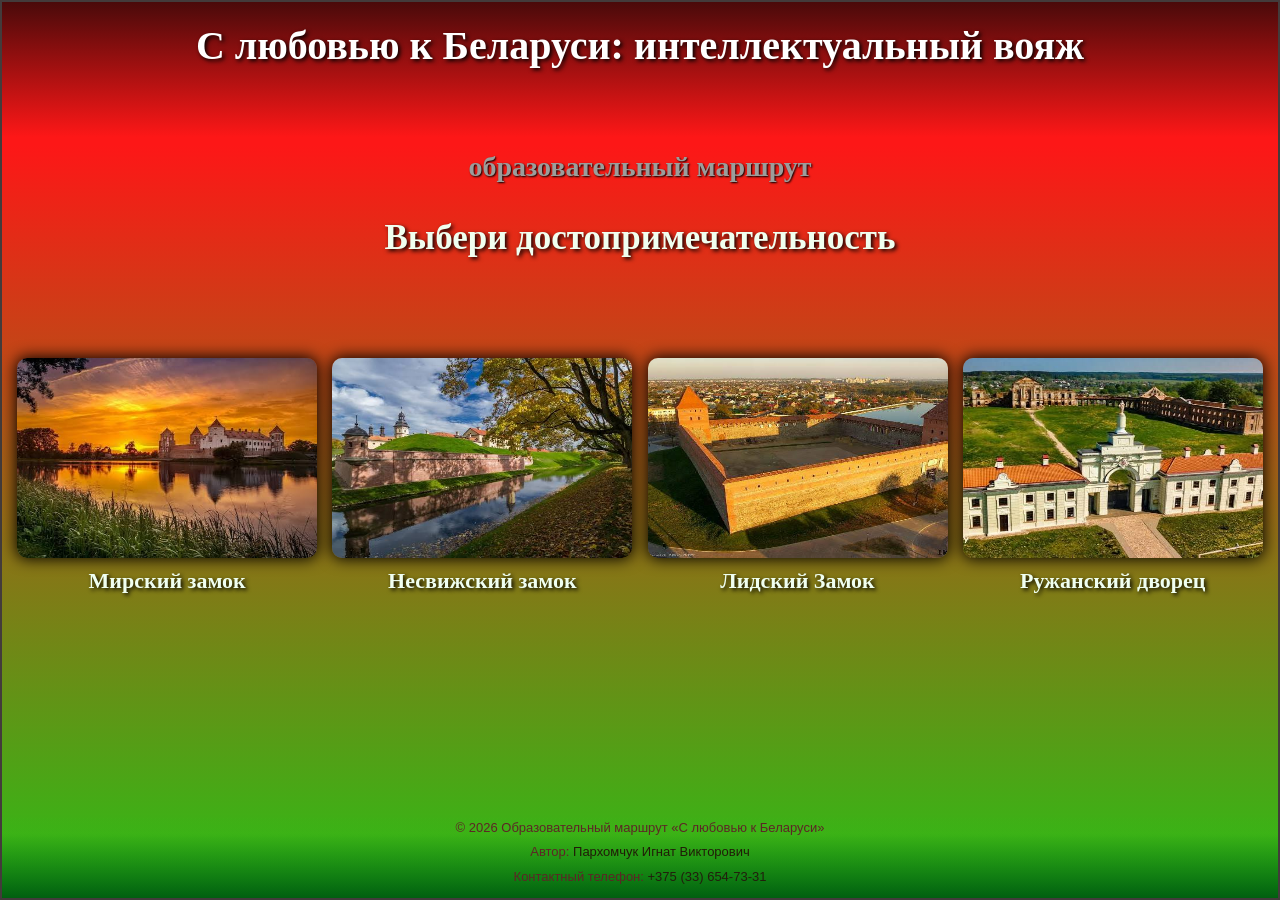
<file: index.html>
<!DOCTYPE html>
<html lang="ru">

<head>
    <meta charset="UTF-8">
    <meta name="viewport" content="width=device-width, initial-scale=1.0">
    <title>Образовательный маршрут «С любовью к Беларуси: интеллектуальный вояж»</title>
    <link rel="stylesheet" href="./css/style.css">
</head>

<body class="index">

    <div class="wrap-index">
        <h1>С любовью к Беларуси: интеллектуальный вояж</h1>
        <h2 class="podzagolovok">образовательный маршрут</h2>
        <h2 class="otstup">Выбери достопримечательность</h2>





        <div class="imges">

            <div class="standart_block">
                <div class="card">
                    <a href="./mir.html">
                        <img src="./img/mir1.jpg" alt="мирский замок" class="pict-index">
                    </a>
                </div>
                <h3 class="h3-index">Мирский замок</h3>

            </div>


            <div class="standart_block">
                <div class="card"><a href="./nesvig.html">
                        <img src="./img/nesv1.jpg" alt="несвижский замок" class="pict-index"></a></div>

                <h3 class="h3-index">Несвижский замок</h3>

            </div>




            <div class="standart_block">
                <div class="card"><a href="./lida.html">
                        <img src="./img/lida1.jpg" alt="лидский замок" class="pict-index"></a></div>
                <h3 class="h3-index">Лидский Замок</h3>

            </div>

            <div class="standart_block">
                <div class="card"><a href="./ruga.html">
                        <img src="./img/rujan1.jpg" alt="ружанский замок" class="pict-index"></a></div>
                <h3 class="h3-index">Ружанский дворец</h3>

            </div>





        </div>
        <footer class="footer">
            <div class="footer-content">
                <p>© 2026 Образовательный маршрут «С любовью к Беларуси»</p>
                <p>Автор: <span class="author-name">Пархомчук Игнат Викторович</span></p>
                <p>Контактный телефон: <a href="tel:+375336547331">+375 (33) 654-73-31</a></p>
            </div>
        </footer>

    </div>


</body>

</html>
</file>
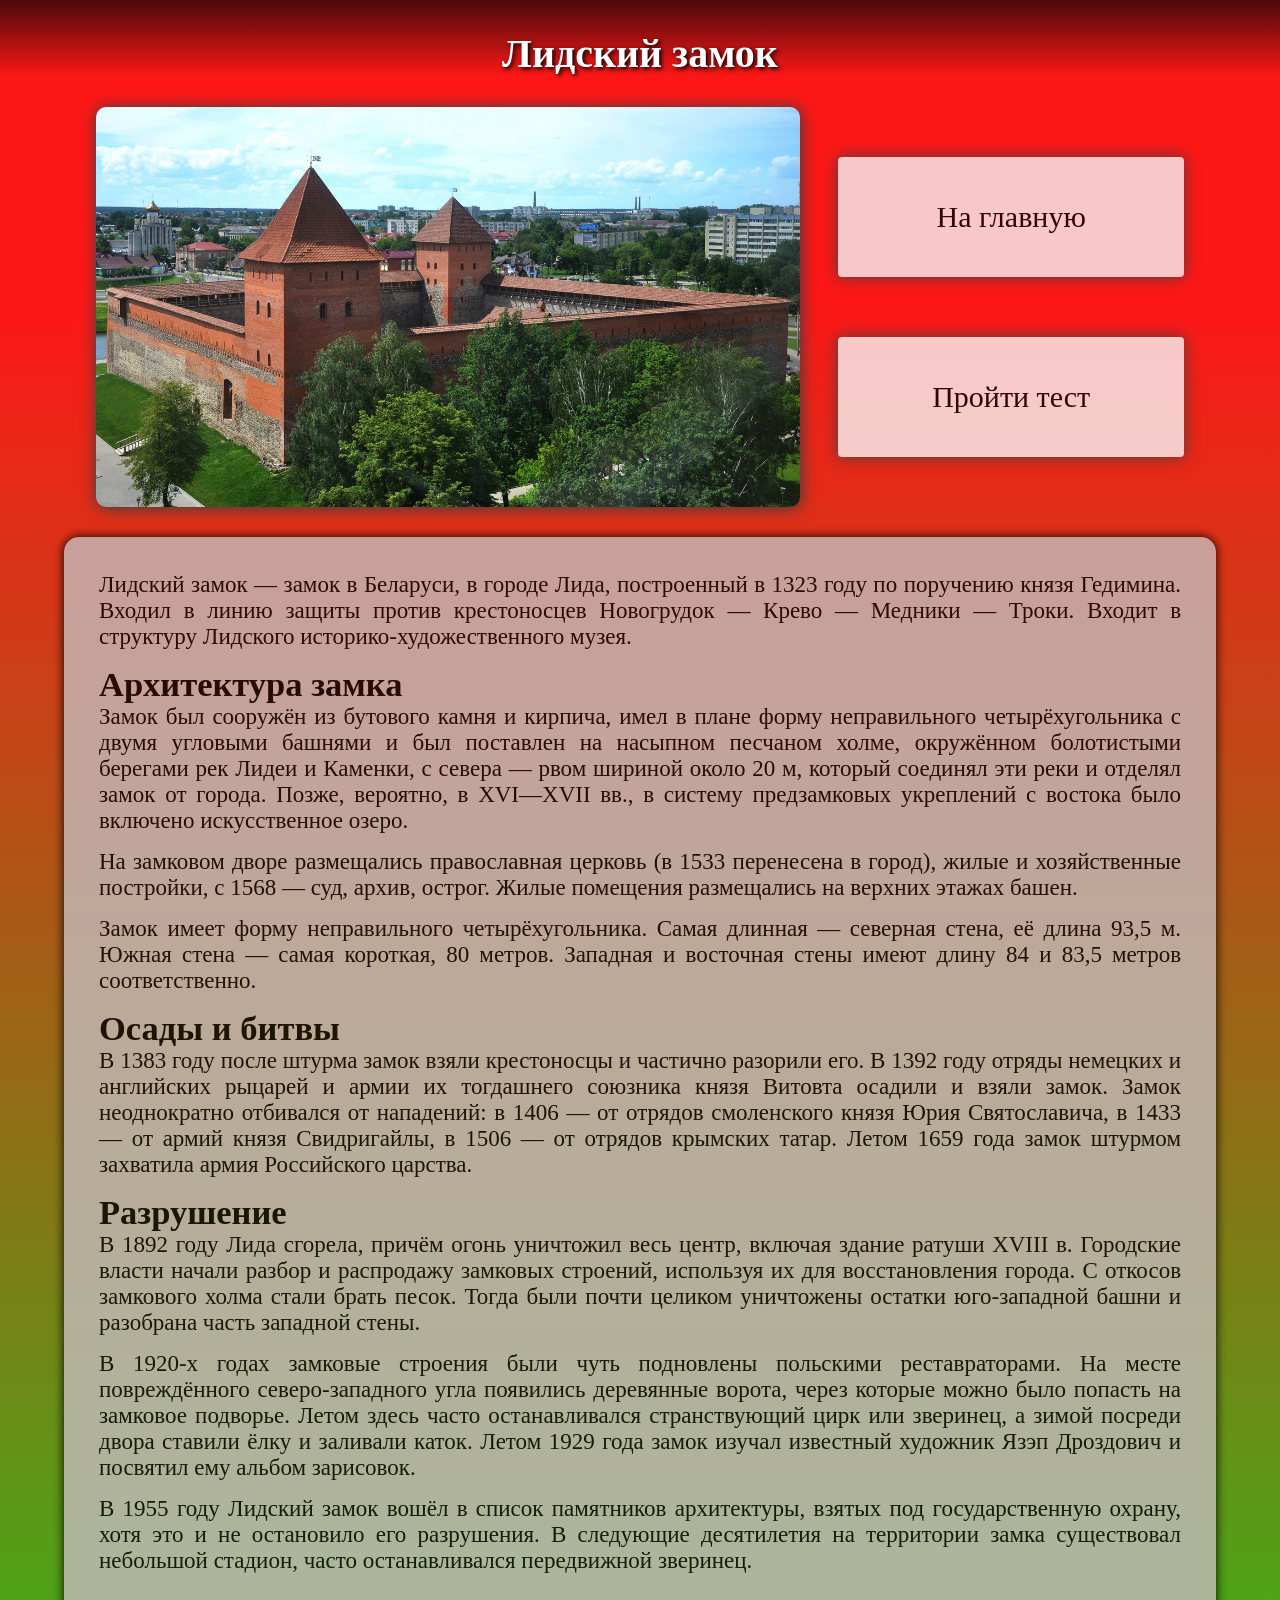
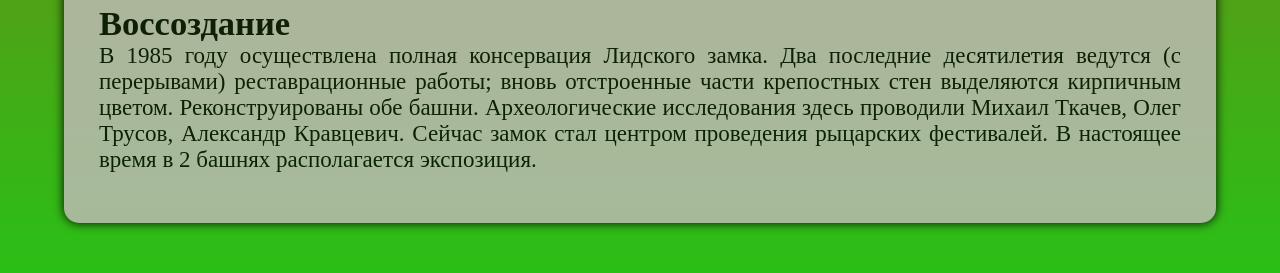
<file: lida.html>
<!DOCTYPE html>
<html lang="en">

<head>
    <meta charset="UTF-8">
    <meta name="viewport" content="width=device-width, initial-scale=1.0">
    <title>Лидский замок</title>
    <link rel="stylesheet" href="./css/style.css">
    <link rel="stylesheet" href="./css/animate.css">
</head>

<body>
    <div class="wrap_mir">
        <h1 class="wow animate__fadeInDown" data-wow-delay=0.05s>Лидский замок</h1>
        <div class="block-top">

            <div><img src="./img/lida 23.jpg" alt="" class="mir2  wow animate__fadeInLeft" data-wow-delay=0.5s></div>

            <div class="interactive ">
                <div class="knopki vosvrat wow animate__fadeInRight" data-wow-delay=0.7s><a href="./index.html"
                        class="a-interactiv">На главную</a></div>
                <div class="knopki test wow animate__fadeInRight" data-wow-delay=0.9s><a href="./lida_test.html"
                        class="a-interactiv ">Пройти тест</a></div>
            </div>

        </div>

        <div class="mirinfo">
            <p>Лидский замок — замок в Беларуси, в городе Лида, построенный в 1323 году по поручению князя Гедимина.
                Входил в линию защиты против крестоносцев Новогрудок — Крево — Медники — Троки. Входит в структуру
                Лидского историко-художественного музея.
            </p>
            <h2> Архитектура замка</h2>
            <p>


                Замок был сооружён из бутового камня и кирпича, имел в плане форму неправильного четырёхугольника с
                двумя угловыми башнями и был поставлен на насыпном песчаном холме, окружённом болотистыми берегами рек
                Лидеи и Каменки, с севера — рвом шириной около 20 м, который соединял эти реки и отделял замок от
                города. Позже, вероятно, в XVI—XVII вв., в систему предзамковых укреплений с востока было включено
                искусственное озеро.</p>

            <p>На замковом дворе размещались православная церковь (в 1533 перенесена в город), жилые и хозяйственные
                постройки, с 1568 — суд, архив, острог. Жилые помещения размещались на верхних этажах башен.</p>

            <p>
                Замок имеет форму неправильного четырёхугольника. Самая длинная — северная стена, её длина 93,5 м. Южная
                стена — самая короткая, 80 метров. Западная и восточная стены имеют длину 84 и 83,5 метров
                соответственно.</p>
            <h2>Осады и битвы</h2>
            <p>
                В 1383 году после штурма замок взяли крестоносцы и частично разорили его. В 1392 году отряды немецких и
                английских рыцарей и армии их тогдашнего союзника князя Витовта осадили и взяли замок. Замок
                неоднократно отбивался от нападений: в 1406 — от отрядов смоленского князя Юрия Святославича, в 1433 —
                от армий князя Свидригайлы, в 1506 — от отрядов крымских татар. Летом 1659 года замок штурмом захватила
                армия Российского царства.</p>
            <h2>Разрушение</h2>
            <p>


                В 1892 году Лида сгорела, причём огонь уничтожил весь центр, включая здание ратуши XVIII в. Городские
                власти начали разбор и распродажу замковых строений, используя их для восстановления города. С откосов
                замкового холма стали брать песок. Тогда были почти целиком уничтожены остатки юго-западной башни и
                разобрана часть западной стены.</p>

            <p>В 1920-х годах замковые строения были чуть подновлены польскими реставраторами. На месте повреждённого
                северо-западного угла появились деревянные ворота, через которые можно было попасть на замковое
                подворье. Летом здесь часто останавливался странствующий цирк или зверинец, а зимой посреди двора
                ставили ёлку и заливали каток. Летом 1929 года замок изучал известный художник Язэп Дроздович и посвятил
                ему альбом зарисовок.</p>

            <p> В 1955 году Лидский замок вошёл в список памятников архитектуры, взятых под государственную охрану, хотя
                это и не остановило его разрушения. В следующие десятилетия на территории замка существовал небольшой
                стадион, часто останавливался передвижной зверинец.</p>
            </p>
            <h2>Воссоздание</h2>
            <p>
                В 1985 году осуществлена полная консервация Лидского замка. Два последние десятилетия ведутся (с
                перерывами) реставрационные работы; вновь отстроенные части крепостных стен выделяются кирпичным цветом.
                Реконструированы обе башни. Археологические исследования здесь проводили Михаил Ткачев, Олег Трусов,
                Александр Кравцевич. Сейчас замок стал центром проведения рыцарских фестивалей. В настоящее время в 2
                башнях располагается экспозиция.</p>
        </div>

    </div>

    <script src="js/wow.min.js"></script>
    <!-- <script src="js/main.js"></script> -->

    <script>
        var wow = new WOW({
            boxClass: 'wow',
            animateClass: 'animate__animated',  // 👈 вместо 'animated'
            offset: 0,
            mobile: true,
            live: true
        });
        wow.init();
    </script>
</body>

</html>
</file>
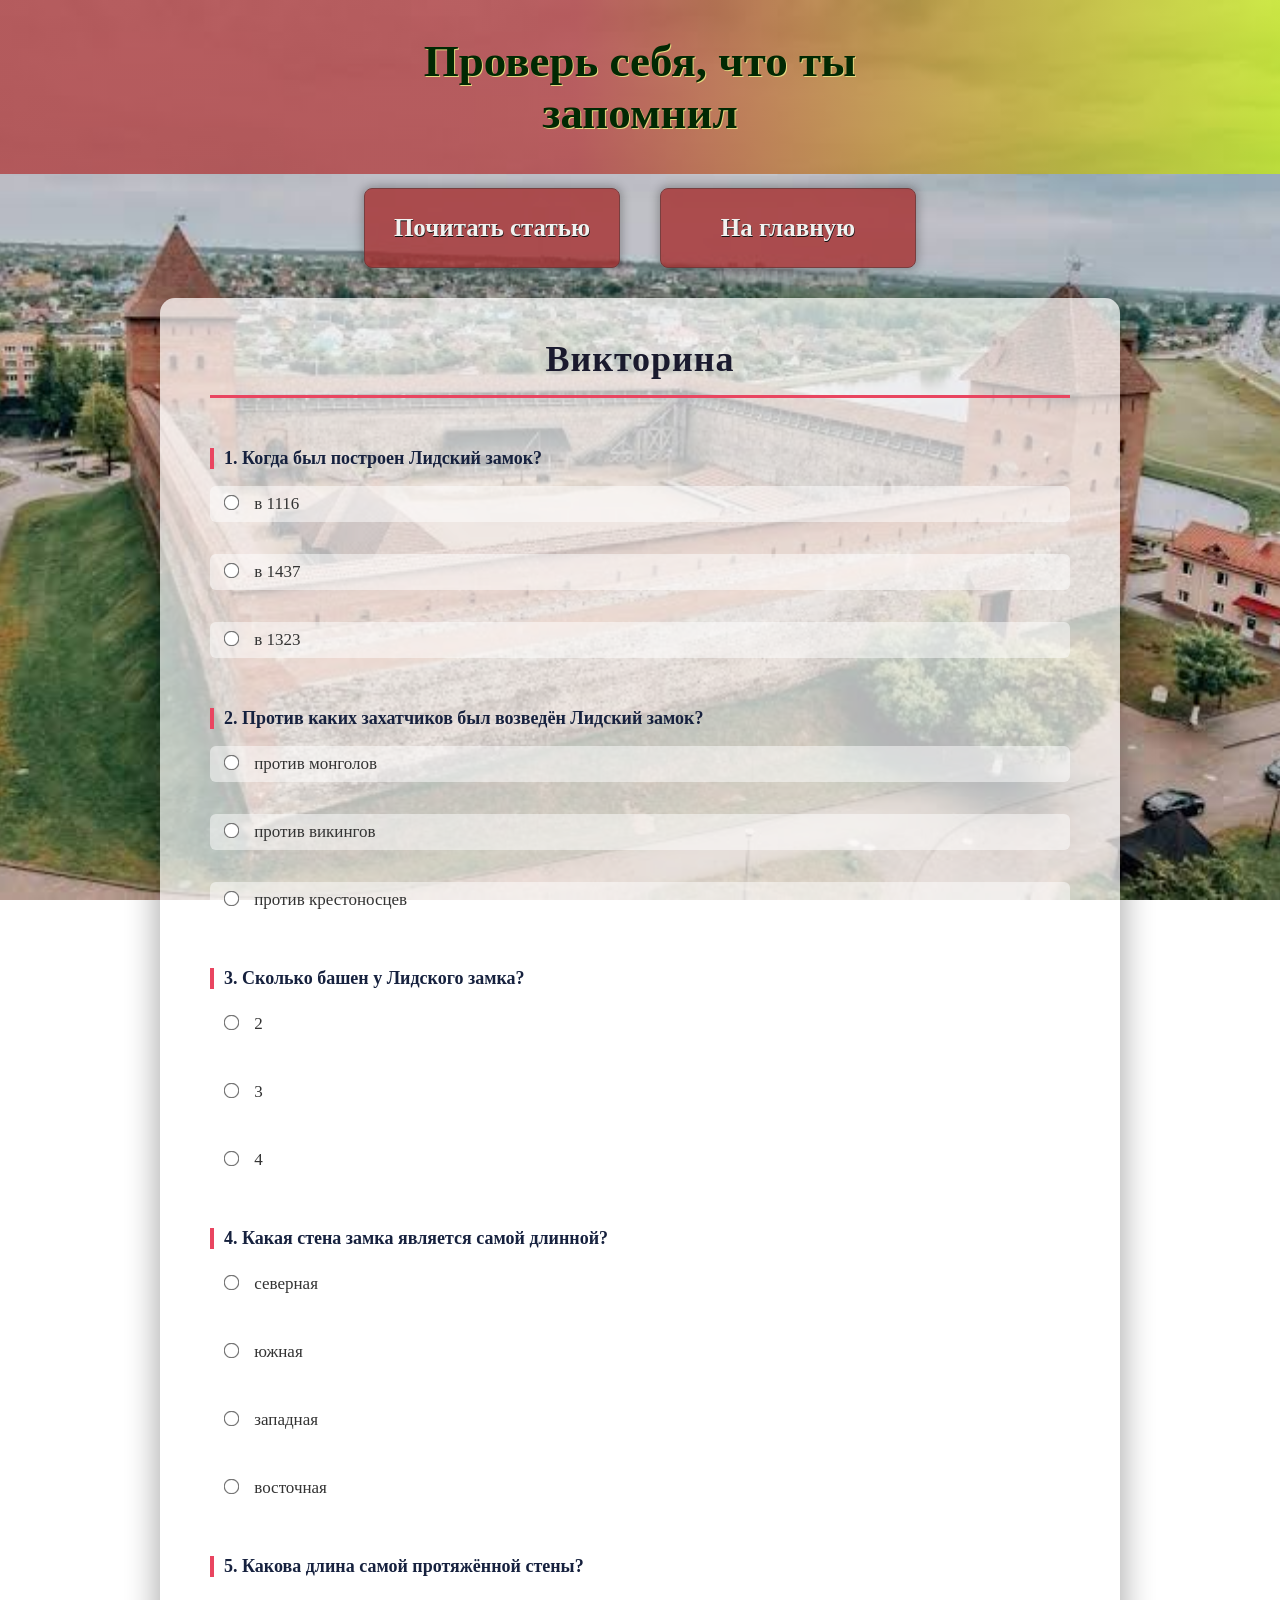
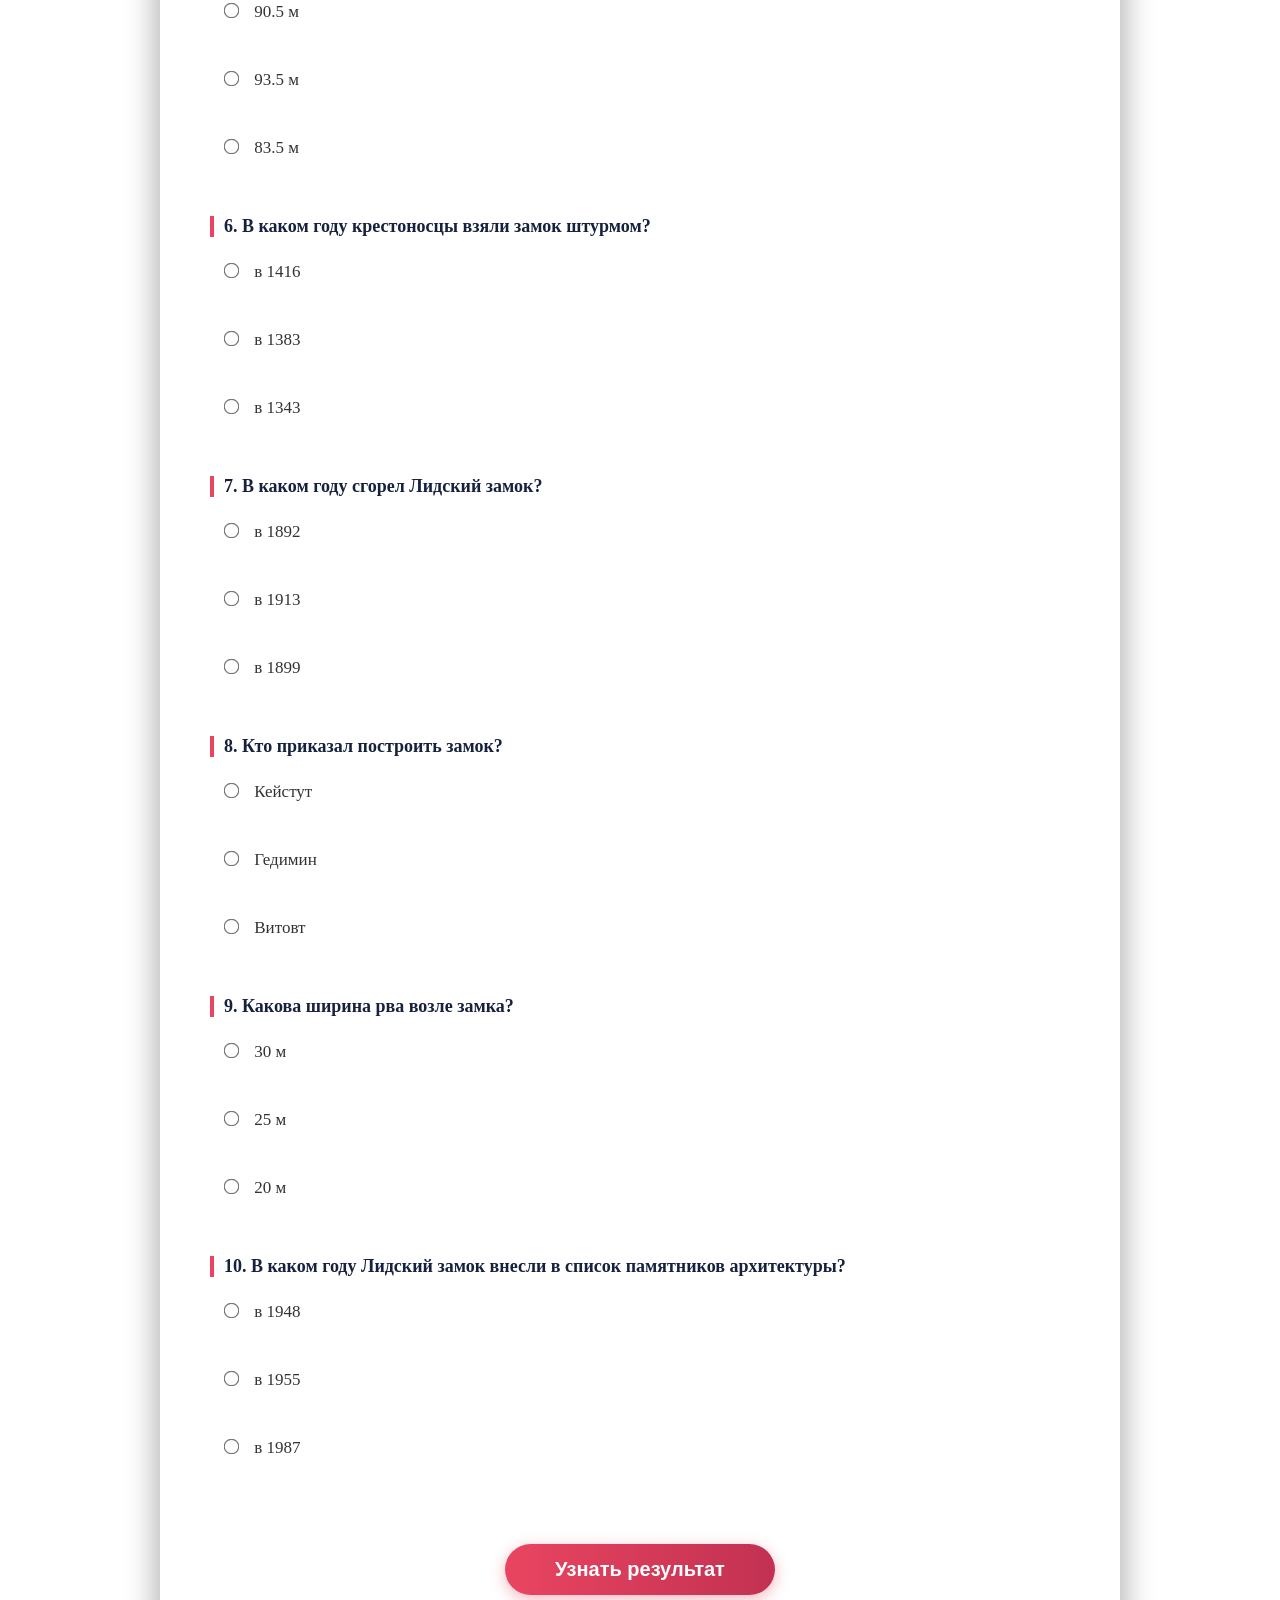
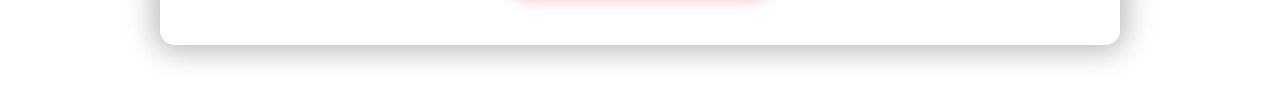
<file: lida_test.html>
<!DOCTYPE html>
<html lang="ru">

<head>
    <meta charset="UTF-8">
    <meta name="viewport" content="width=device-width, initial-scale=1.0">
    <title>Викторина по Лидскому замку</title>
    <link rel="stylesheet" href="./css/style.css">
    <link rel="stylesheet" href="./css/animate.css">
</head>

<body>
 <div class="wrap-lida_test">



        <h1 class="h1_test h1_test_nesv wow animate__fadeInDown" data-wow-delay=0.05s  > Проверь себя, что ты <br>запомнил</h1>





        <div class="test_top_container">

            <div class="na_mir knopki mir-test-button wow animate__fadeInLeft" data-wow-delay=0.5s id="test_kn_nesv">
                <a href="./lida.html" class="a-interactiv">Почитать статью</a>
            </div>



            <div class="na_index knopki mir-test-button wow animate__fadeInRight" data-wow-delay=0.7s id="test_kn_nesv1">
                <a href="./index.html" class="a-interactiv">На главную</a>
            </div>


        </div>


        <div div class="quiz-container">
            <h2>Викторина</h2>
            <form id="quizForm">
                <p>1. Когда был построен Лидский замок?</p>
                <label><input type="radio" name="q1" value="wrong"> в 1116</label><br>
                <label><input type="radio" name="q1" value="wrong"> в 1437</label><br>
                <label><input type="radio" name="q1" value="right"> в 1323</label><br>

                <p>2. Против каких захатчиков был возведён Лидский замок?</p>
                <label><input type="radio" name="q2" value="wrong"> против монголов</label><br>
                <label><input type="radio" name="q2" value="wrong"> против викингов</label><br>
                <label><input type="radio" name="q2" value="right"> против крестоносцев</label><br>

                <p>3. Сколько башен у Лидского замка?</p>
                <label><input type="radio" name="q3" value="right"> 2</label><br>
                <label><input type="radio" name="q3" value="wrong"> 3</label><br>
                <label><input type="radio" name="q3" value="wrong"> 4</label><br>
               

                <p>4. Какая стена замка является самой длинной?</p>
                <label><input type="radio" name="q4" value="right"> северная</label><br>
                <label><input type="radio" name="q4" value="wrong"> южная</label><br>
                <label><input type="radio" name="q4" value="wrong"> западная</label><br>
                <label><input type="radio" name="q4" value="wrong"> восточная</label><br>
                

                <p>5. Какова длина самой протяжённой стены?</p>
                <label><input type="radio" name="q5" value="wrong"> 90.5 м</label><br>
                <label><input type="radio" name="q5" value="right"> 93.5 м</label><br>
                <label><input type="radio" name="q5" value="wrong"> 83.5 м</label><br>

                <p>6. В каком году крестоносцы взяли замок штурмом?</p>
                <label><input type="radio" name="q6" value="wrong"> в 1416</label><br>
                <label><input type="radio" name="q6" value="right"> в 1383</label><br>
                <label><input type="radio" name="q6" value="wrong"> в 1343</label><br>

                <p>7. В каком году сгорел Лидский замок?</p>
                <label><input type="radio" name="q7" value="right"> в 1892</label><br>
                <label><input type="radio" name="q7" value="wrong"> в 1913</label><br>
                <label><input type="radio" name="q7" value="wrong"> в 1899</label><br>

                <p>8. Кто приказал построить замок?</p>
                <label><input type="radio" name="q8" value="wrong"> Кейстут</label><br>
                <label><input type="radio" name="q8" value="right"> Гедимин</label><br>
                <label><input type="radio" name="q8" value="wrong"> Витовт</label><br>

                <p>9. Какова ширина рва возле замка? </p>
                <label><input type="radio" name="q9" value="wrong"> 30 м</label><br>
                <label><input type="radio" name="q9" value="wrong"> 25 м</label><br>
                <label><input type="radio" name="q9" value="right"> 20 м</label><br>

                <p>10. В каком году Лидский замок внесли в список памятников архитектуры?</p>
                <label><input type="radio" name="q10" value="wrong"> в 1948</label><br>
                <label><input type="radio" name="q10" value="right"> в 1955</label><br>
                <label><input type="radio" name="q10" value="wrong"> в 1987</label><br>
                <br>
                <button type="button" onclick="checkQuiz()">Узнать результат</button>
            </form>
        </div>
        <div id="result"></div>


    </div>
    <script>
    function checkQuiz() {
        // ===== ВОПРОСЫ С RADIO (один ответ) =====
        const q1 = document.querySelector('input[name="q1"]:checked');
        const q2 = document.querySelector('input[name="q2"]:checked');
        const q3 = document.querySelector('input[name="q3"]:checked');
        const q4 = document.querySelector('input[name="q4"]:checked');
        const q5 = document.querySelector('input[name="q5"]:checked');
        const q6 = document.querySelector('input[name="q6"]:checked');
        const q7 = document.querySelector('input[name="q7"]:checked');
        const q8 = document.querySelector('input[name="q8"]:checked');
        const q9 = document.querySelector('input[name="q9"]:checked');
        const q10 = document.querySelector('input[name="q10"]:checked');

        // ===== ВОПРОС С CHECKBOX (несколько ответов) =====
        const q3Checked = document.querySelectorAll('input[name="q3"]:checked');
        
        let score = 0;
        let totalQuestions = 10;
        let correctAnswers = [];

        // ---- Проверка вопроса 1 ----
        if (q1 && q1.value === 'right') {
            score++;
            correctAnswers.push(1);
        }

        // ---- Проверка вопроса 2 ----
        if (q3 && q3.value === 'right') {
            score++;
            correctAnswers.push(3);
        }

        

        if (q2 && q2.value === 'right') {
            score++;
            correctAnswers.push(2);
        }

        // ---- Проверка вопроса 4 ----
        if (q4 && q4.value === 'right') {
            score++;
            correctAnswers.push(4);
        }

        // ---- Проверка вопроса 5 ----
        if (q5 && q5.value === 'right') {
            score++;
            correctAnswers.push(5);
        }

        // ---- Проверка вопроса 6 ----
        if (q6 && q6.value === 'right') {
            score++;
            correctAnswers.push(6);
        }

        // ---- Проверка вопроса 7 ----
        if (q7 && q7.value === 'right') {
            score++;
            correctAnswers.push(7);
        }

        // ---- Проверка вопроса 8 ----
        if (q8 && q8.value === 'right') {
            score++;
            correctAnswers.push(8);
        }

        // ---- Проверка вопроса 9 ----
        if (q9 && q9.value === 'right') {
            score++;
            correctAnswers.push(9);
        }

        // ---- Проверка вопроса 10 ----
        if (q10 && q10.value === 'right') {
            score++;
            correctAnswers.push(10);
        }

        // ===== ВЫВОД РЕЗУЛЬТАТА =====
        const resultDiv = document.getElementById('result');
        
        // Оценка в процентах
        const percentage = Math.round((score / totalQuestions) * 100);
        
        // Текст результата
        let message = `✅ Правильных ответов: ${score} из ${totalQuestions} (${percentage}%)`;
        
        // Дополнительные комментарии в зависимости от результата
        if (percentage === 100) {
            message += '  Отлично! Ты знаешь всё о Лидском замке!';
        } else if (percentage >= 80) {
            message += '  Хороший результат! Ты много запомнил!';
        } else if (percentage >= 60) {
            message += '  Неплохо, но стоит перечитать статью ещё раз.';
        } else if (percentage >= 40) {
            message += '  Попробуй ещё раз, внимательнее читай статью.';
        } else {
            message += '  Рекомендуем перечитать статью и пройти тест заново.';
        }

        // Показываем номера правильных вопросов
        if (correctAnswers.length > 0) {
            message += `<br><small>✅ Правильные ответы на вопросы: ${correctAnswers.join(', ')}</small>`;
        }

        resultDiv.innerHTML = message;
        resultDiv.style.display = 'block';
        
        // Плавная прокрутка к результату
        resultDiv.scrollIntoView({ behavior: 'smooth', block: 'center' });
    }
</script>

    
        <script src="js/wow.min.js"></script>
    <!-- <script src="js/main.js"></script> -->

    <script>
    var wow = new WOW({
        boxClass: 'wow',
        animateClass: 'animate__animated',  // 👈 вместо 'animated'
        offset: 0,
        mobile: true,
        live: true
    });
    wow.init();
    </script>
    
</body>

</html>
</file>
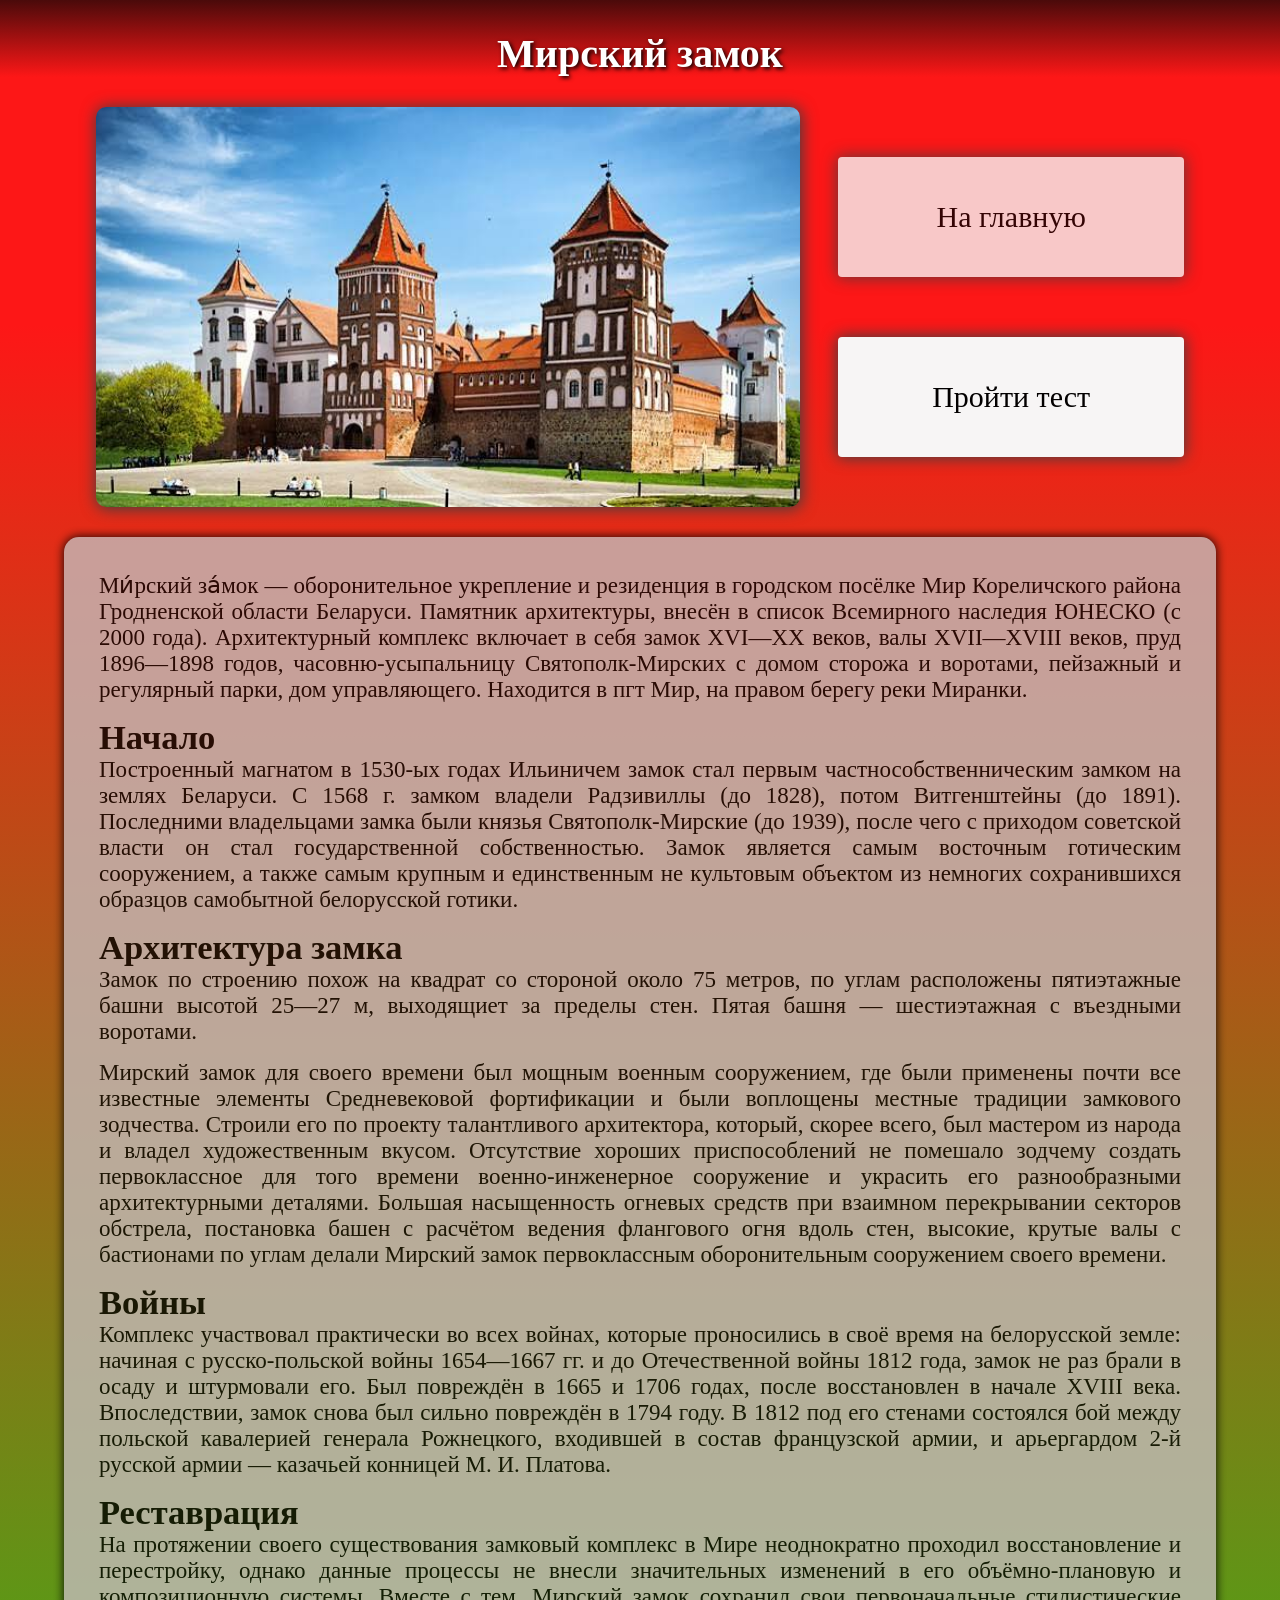
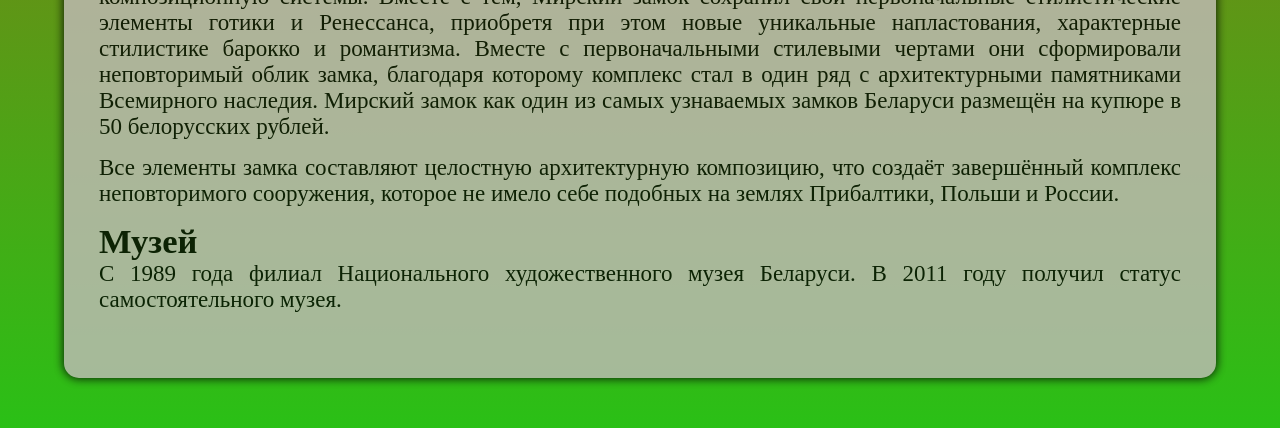
<file: mir.html>
<!DOCTYPE html>
<html lang="en">

<head>
    <meta charset="UTF-8">
    <meta name="viewport" content="width=device-width, initial-scale=1.0">
    <title>Мирский замок</title>
    <link rel="stylesheet" href="./css/style.css">
    <link rel="stylesheet" href="./css/animate.css">
</head>

<body>

    <div class="wrap_mir">
    <h1 class="mir-h1 wow animate__fadeInDown" data-wow-delay=0.05s >Мирский замок</h1>
    <div class="block-top">

        <div ><img src="./img/mir_info.jpg" alt="" class="mir2  wow animate__fadeInLeft" data-wow-delay=0.5s></div>

        <div class="interactive ">
            <div class="knopki vosvrat wow animate__fadeInRight" data-wow-delay=0.7s><a href="./index.html" class="a-interactiv" >На главную</a></div>
            <div class="knopki test wow animate__fadeInRight" data-wow-delay=0.9s><a href="./mir_test.html" class="a-interactiv ">Пройти тест</a></div>
        </div>

    </div>

    <div class="mirinfo">
        <p >Ми́рский за́мок — оборонительное укрепление и резиденция в городском посёлке Мир Кореличского
            района Гродненской области Беларуси. Памятник архитектуры, внесён в список Всемирного наследия ЮНЕСКО (с
            2000 года). Архитектурный комплекс включает в себя замок XVI—XX веков, валы XVII—XVIII веков, пруд 1896—1898
            годов, часовню-усыпальницу Святополк-Мирских с домом сторожа и воротами, пейзажный и регулярный парки, дом
            управляющего. Находится в пгт Мир, на правом берегу реки Миранки.
        </p>
<h2>Начало</h2>
        <p>
            
            Построенный магнатом в 1530-ых годах Ильиничем замок стал первым частнособственническим замком на землях
            Беларуси. С 1568 г. замком владели Радзивиллы (до 1828), потом Витгенштейны (до 1891). Последними
            владельцами замка были князья Святополк-Мирские (до 1939), после чего с приходом советской власти он стал
            государственной собственностью. Замок является самым восточным готическим сооружением, а также самым крупным
            и единственным не культовым объектом из немногих сохранившихся образцов самобытной белорусской готики.</p>
<h2>Архитектура замка</h2>
            <p>Замок по строению похож на квадрат со стороной около 75 метров, по углам расположены пятиэтажные башни
            высотой 25—27 м, выходящиет за пределы стен. Пятая башня — шестиэтажная с въездными воротами.</p>
            <p>Мирский замок для своего времени был мощным военным сооружением, где были применены почти все известные
            элементы Средневековой фортификации и были воплощены местные традиции замкового зодчества. Строили его по
            проекту талантливого архитектора, который, скорее всего, был мастером из народа и владел художественным
            вкусом. Отсутствие хороших приспособлений не помешало зодчему создать первоклассное для того времени
            военно-инженерное сооружение и украсить его разнообразными архитектурными деталями. Большая насыщенность
            огневых средств при взаимном перекрывании секторов обстрела, постановка башен с расчётом ведения флангового
            огня вдоль стен, высокие, крутые валы с бастионами по углам делали Мирский замок первоклассным
            оборонительным сооружением своего времени.</p>
<h2>Войны</h2>
           <p> Комплекс участвовал практически во всех войнах, которые проносились в своё время на белорусской земле:
            начиная с русско-польской войны 1654—1667 гг. и до Отечественной войны 1812 года, замок не раз брали в осаду
            и штурмовали его. Был повреждён в 1665 и 1706 годах, после восстановлен в начале XVIII века. Впоследствии,
            замок снова был сильно повреждён в 1794 году. В 1812 под его стенами состоялся бой между польской кавалерией
            генерала Рожнецкого, входившей в состав французской армии, и арьергардом 2-й русской армии — казачьей
            конницей М. И. Платова.</p>

            <h2>Реставрация</h2>

            <p>На протяжении своего существования замковый комплекс в Мире неоднократно проходил восстановление и
            перестройку, однако данные процессы не внесли значительных изменений в его объёмно-плановую и композиционную
            системы. Вместе с тем, Мирский замок сохранил свои первоначальные стилистические элементы готики и
            Ренессанса, приобретя при этом новые уникальные напластования, характерные стилистике барокко и романтизма.
            Вместе с первоначальными стилевыми чертами они сформировали неповторимый облик замка, благодаря которому
            комплекс стал в один ряд с архитектурными памятниками Всемирного наследия. Мирский замок как один из самых
            узнаваемых замков Беларуси размещён на купюре в 50 белорусских рублей.</p>

           <p>Все элементы замка составляют целостную архитектурную композицию, что создаёт завершённый комплекс
            неповторимого сооружения, которое не имело себе подобных на землях Прибалтики, Польши и России.</p> 
<h2>Музей</h2>
           <p> С 1989 года филиал Национального художественного музея Беларуси. В 2011 году получил статус самостоятельного
            музея.</p>
        </p>
    </div>

    </div>
   
        <script src="js/wow.min.js"></script>
    <!-- <script src="js/main.js"></script> -->

    <script>
    var wow = new WOW({
        boxClass: 'wow',
        animateClass: 'animate__animated',  
        offset: 0,
        mobile: true,
        live: true
    });
    wow.init();
    </script>
</body>

</html>
</file>
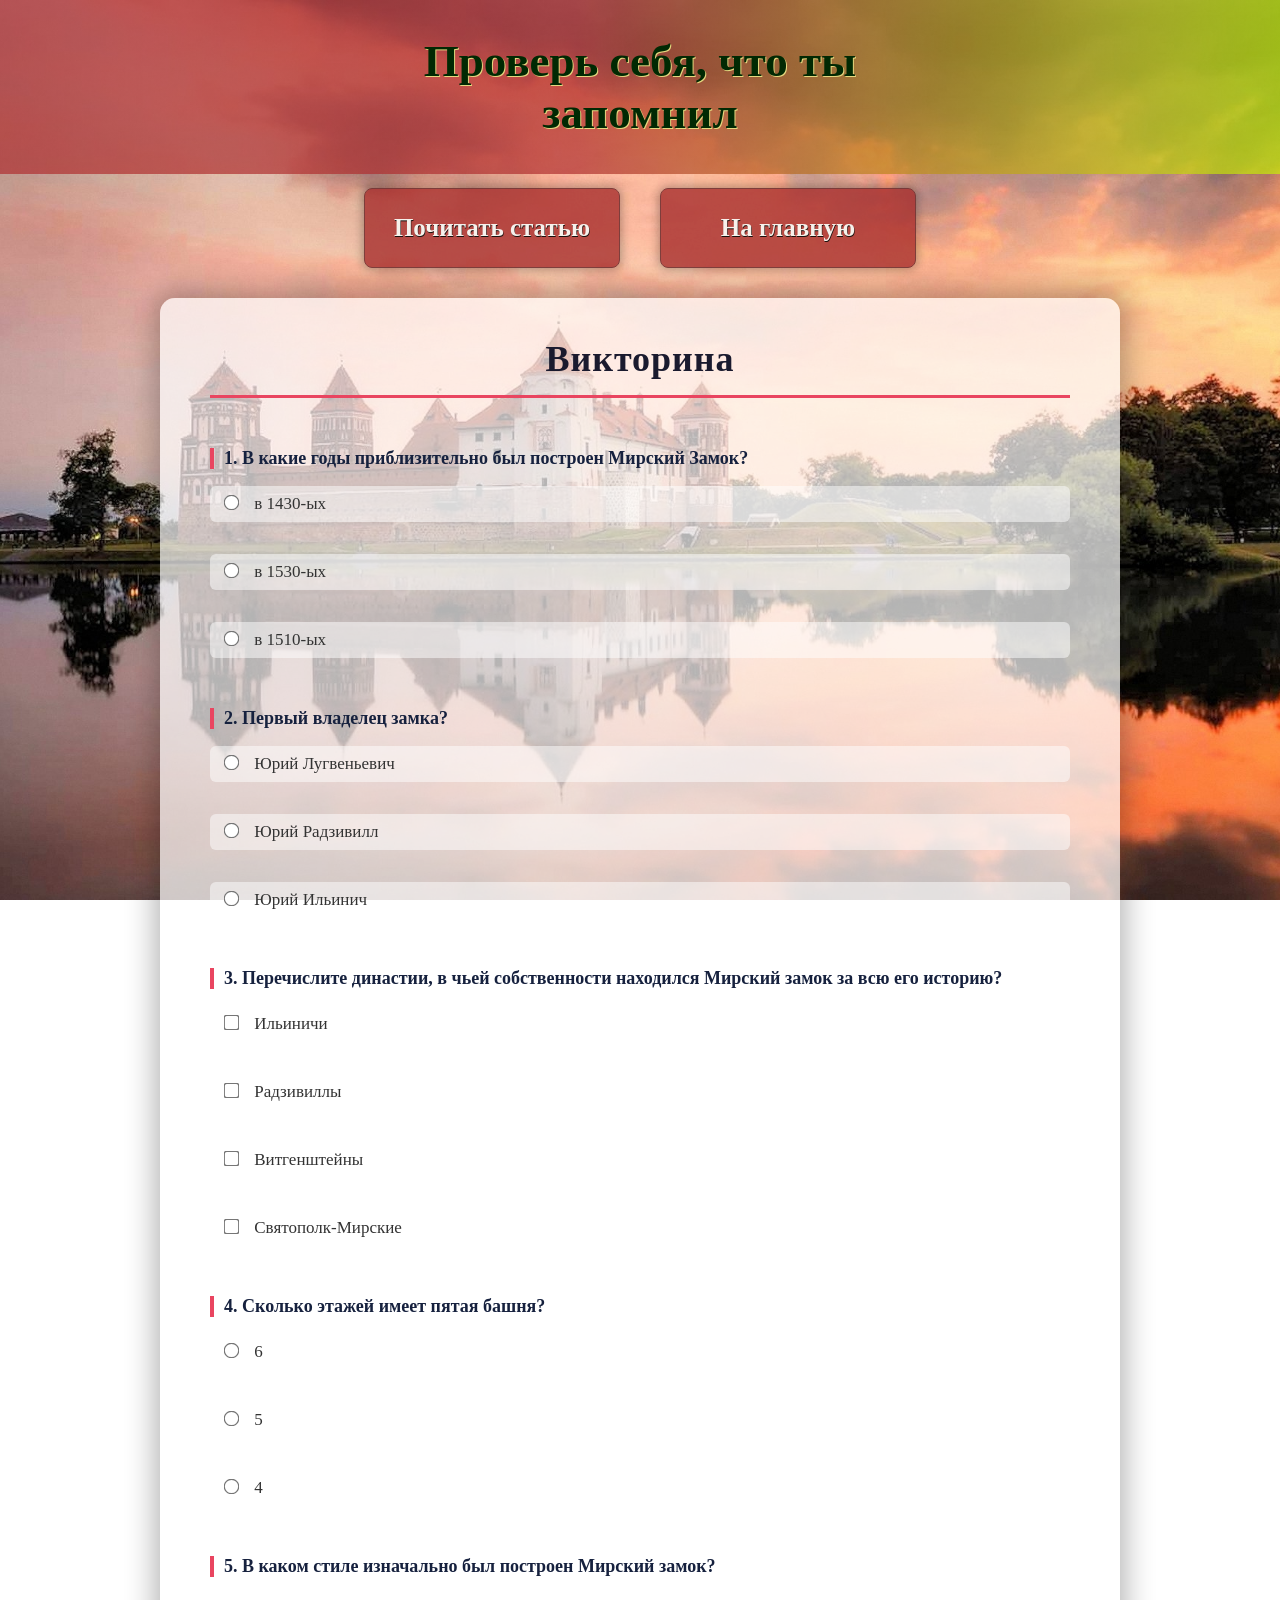
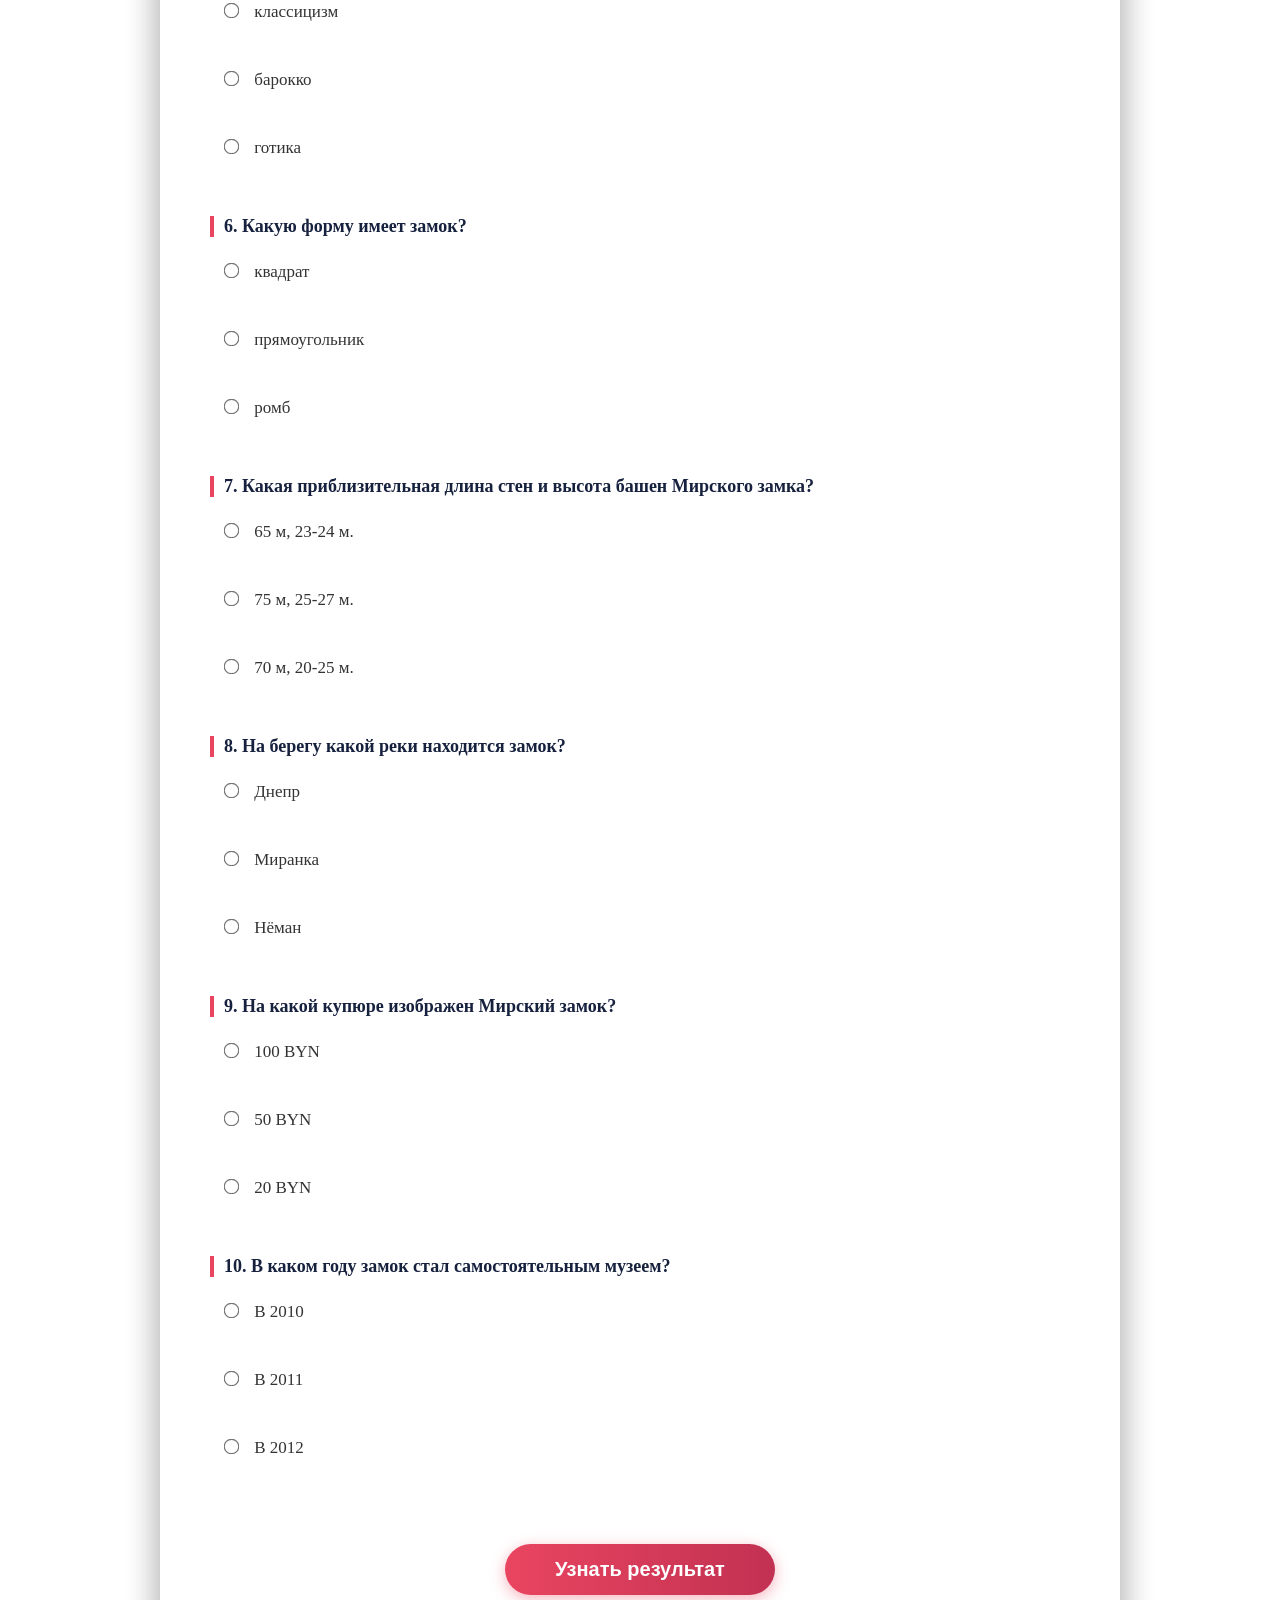
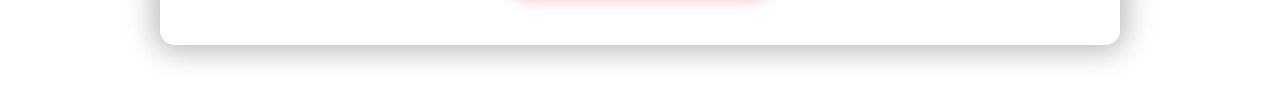
<file: mir_test.html>
<!DOCTYPE html>
<html lang="en">

<head>
    <meta charset="UTF-8">
    <meta name="viewport" content="width=device-width, initial-scale=1.0">
    <title>Викторина по Мирскому замку</title>
    <link rel="stylesheet" href="./css/style.css">
    <link rel="stylesheet" href="./css/animate.css">
</head>

<body>

    <div class="wrap-mir_test">



        <h1 class="h1_test h1_test_nesv wow animate__fadeInDown" data-wow-delay=0.05s > Проверь себя, что ты <br> запомнил</h1>





        <div class="test_top_container">

            <div class="na_mir knopki mir-test-button wow animate__fadeInLeft" data-wow-delay=0.5s id="test_kn_nesv">
                <a href="./mir.html" class="a-interactiv">Почитать статью</a>
            </div>



            <div class="na_index knopki mir-test-button wow animate__fadeInRight" data-wow-delay=0.7s id="test_kn_nesv1">
                <a href="./index.html" class="a-interactiv">На главную</a>
            </div>


        </div>


        <div div class="quiz-container">
            <h2>Викторина</h2>
            <form id="quizForm">
                <p>1. В какие годы приблизительно был построен Мирский Замок?</p>
                <label><input type="radio" name="q1" value="wrong"> в 1430-ых</label><br>
                <label><input type="radio" name="q1" value="right"> в 1530-ых</label><br>
                <label><input type="radio" name="q1" value="wrong"> в 1510-ых</label><br>

                <p>2. Первый владелец замка?</p>
                <label><input type="radio" name="q2" value="wrong"> Юрий Лугвеньевич</label><br>
                <label><input type="radio" name="q2" value="wrong"> Юрий Радзивилл</label><br>
                <label><input type="radio" name="q2" value="right"> Юрий Ильинич</label><br>

                <p>3. Перечислите династии, в чьей собственности находился Мирский замок за всю его историю?</p>
                <label><input type="checkbox" name="q3" value="right"> Ильиничи</label><br>
                <label><input type="checkbox" name="q3" value="right"> Радзивиллы</label><br>
                <label><input type="checkbox" name="q3" value="right"> Витгенштейны</label><br>
                <label><input type="checkbox" name="q3" value="right"> Святополк-Мирские</label><br>

                <p>4. Сколько этажей имеет пятая башня?</p>
                <label><input type="radio" name="q4" value="right"> 6</label><br>
                <label><input type="radio" name="q4" value="wrong"> 5</label><br>
                <label><input type="radio" name="q4" value="wrong"> 4</label><br>

                <p>5. В каком стиле изначально был построен Мирский замок?</p>
                <label><input type="radio" name="q5" value="wrong"> классицизм</label><br>
                <label><input type="radio" name="q5" value="wrong"> барокко</label><br>
                <label><input type="radio" name="q5" value="right"> готика</label><br>

                <p>6. Какую форму имеет замок?</p>
                <label><input type="radio" name="q6" value="right"> квадрат</label><br>
                <label><input type="radio" name="q6" value="wrong"> прямоугольник</label><br>
                <label><input type="radio" name="q6" value="wrong"> ромб</label><br>

                <p>7. Какая приблизительная длина стен и высота башен Мирского замка?</p>
                <label><input type="radio" name="q7" value="wrong"> 65 м, 23-24 м.</label><br>
                <label><input type="radio" name="q7" value="right"> 75 м, 25-27 м.</label><br>
                <label><input type="radio" name="q7" value="wrong"> 70 м, 20-25 м.</label><br>

                <p>8. На берегу какой реки находится замок?</p>
                <label><input type="radio" name="q8" value="wrong"> Днепр</label><br>
                <label><input type="radio" name="q8" value="right"> Миранка</label><br>
                <label><input type="radio" name="q8" value="wrong"> Нёман</label><br>

                <p>9. На какой купюре изображен Мирский замок?</p>
                <label><input type="radio" name="q9" value="wrong"> 100 BYN</label><br>
                <label><input type="radio" name="q9" value="right"> 50 BYN</label><br>
                <label><input type="radio" name="q9" value="wrong"> 20 BYN</label><br>

                <p>10. В каком году замок стал самостоятельным музеем?</p>
                <label><input type="radio" name="q10" value="wrong"> В 2010</label><br>
                <label><input type="radio" name="q10" value="right"> В 2011</label><br>
                <label><input type="radio" name="q10" value="wrong"> В 2012</label><br>
                <br>
                <button type="button" onclick="checkQuiz()">Узнать результат</button>
            </form>
        </div>
        <div id="result"></div>


    </div>



<!-- 

    <script>
        function checkQuiz() {
            const q1 = document.querySelector('input[name="q1"]:checked');
            const q2 = document.querySelector('input[name="q2"]:checked');
            const q3 = document.querySelector('input[name="q3"]:checked');
            const q4 = document.querySelector('input[name="q4"]:checked');
            const q5 = document.querySelector('input[name="q5"]:checked');
            const q6 = document.querySelector('input[name="q6"]:checked');
            const q7 = document.querySelector('input[name="q7"]:checked');
            const q8 = document.querySelector('input[name="q8"]:checked');
            const q9 = document.querySelector('input[name="q9"]:checked');
            const q10 = document.querySelector('input[name="q10"]:checked');
            let score = 0;

            if (q1 && q1.value === 'right') score++;
            if (q2 && q2.value === 'right') score++;

            if (q3 && q3.value === 'right') score++;
            if (q4 && q4.value === 'right') score++;

            if (q5 && q5.value === 'right') score++;
            if (q6 && q6.value === 'right') score++;

            if (q7 && q7.value === 'right') score++;
            if (q8 && q8.value === 'right') score++;

            if (q9 && q9.value === 'right') score++;
            if (q10 && q10.value === 'right') score++;


            document.getElementById('result').innerText = `Правильных ответов: ${score} из 10`;
        }
    </script> -->


    <script>
    function checkQuiz() {
        // ===== ВОПРОСЫ С RADIO (один ответ) =====
        const q1 = document.querySelector('input[name="q1"]:checked');
        const q2 = document.querySelector('input[name="q2"]:checked');
        const q4 = document.querySelector('input[name="q4"]:checked');
        const q5 = document.querySelector('input[name="q5"]:checked');
        const q6 = document.querySelector('input[name="q6"]:checked');
        const q7 = document.querySelector('input[name="q7"]:checked');
        const q8 = document.querySelector('input[name="q8"]:checked');
        const q9 = document.querySelector('input[name="q9"]:checked');
        const q10 = document.querySelector('input[name="q10"]:checked');

        // ===== ВОПРОС С CHECKBOX (несколько ответов) =====
        const q3Checked = document.querySelectorAll('input[name="q3"]:checked');
        
        let score = 0;
        let totalQuestions = 10;
        let correctAnswers = [];

        // ---- Проверка вопроса 1 ----
        if (q1 && q1.value === 'right') {
            score++;
            correctAnswers.push(1);
        }

        // ---- Проверка вопроса 2 ----
        if (q2 && q2.value === 'right') {
            score++;
            correctAnswers.push(2);
        }

        // ---- Проверка вопроса 3 (checkbox) ----
        // Правильные ответы: все 4 варианта должны быть отмечены
        const correctValues = ['right', 'right', 'right', 'right'];
        let allChecked = true;
        
        if (q3Checked.length === 4) {
            q3Checked.forEach((el, index) => {
                if (el.value !== correctValues[index]) {
                    allChecked = false;
                }
            });
        } else {
            allChecked = false;
        }

        if (allChecked) {
            score++;
            correctAnswers.push(3);
        }

        // ---- Проверка вопроса 4 ----
        if (q4 && q4.value === 'right') {
            score++;
            correctAnswers.push(4);
        }

        // ---- Проверка вопроса 5 ----
        if (q5 && q5.value === 'right') {
            score++;
            correctAnswers.push(5);
        }

        // ---- Проверка вопроса 6 ----
        if (q6 && q6.value === 'right') {
            score++;
            correctAnswers.push(6);
        }

        // ---- Проверка вопроса 7 ----
        if (q7 && q7.value === 'right') {
            score++;
            correctAnswers.push(7);
        }

        // ---- Проверка вопроса 8 ----
        if (q8 && q8.value === 'right') {
            score++;
            correctAnswers.push(8);
        }

        // ---- Проверка вопроса 9 ----
        if (q9 && q9.value === 'right') {
            score++;
            correctAnswers.push(9);
        }

        // ---- Проверка вопроса 10 ----
        if (q10 && q10.value === 'right') {
            score++;
            correctAnswers.push(10);
        }

        // ===== ВЫВОД РЕЗУЛЬТАТА =====
        const resultDiv = document.getElementById('result');
        
        // Оценка в процентах
        const percentage = Math.round((score / totalQuestions) * 100);
        
        // Текст результата
        let message = `✅ Правильных ответов: ${score} из ${totalQuestions} (${percentage}%)`;
        
        // Дополнительные комментарии в зависимости от результата
        if (percentage === 100) {
            message += '  Отлично! Ты знаешь всё о Мирском замке!';
        } else if (percentage >= 80) {
            message += '  Хороший результат! Ты много запомнил!';
        } else if (percentage >= 60) {
            message += '  Неплохо, но стоит перечитать статью ещё раз.';
        } else if (percentage >= 40) {
            message += '  Попробуй ещё раз, внимательнее читай статью.';
        } else {
            message += '  Рекомендуем перечитать статью и пройти тест заново.';
        }

        // Показываем номера правильных вопросов
        if (correctAnswers.length > 0) {
            message += `<br><small>✅ Правильные ответы на вопросы: ${correctAnswers.join(', ')}</small>`;
        }

        resultDiv.innerHTML = message;
        resultDiv.style.display = 'block';
        
        // Плавная прокрутка к результату
        resultDiv.scrollIntoView({ behavior: 'smooth', block: 'center' });
    }
</script>

    
        <script src="js/wow.min.js"></script>
    <!-- <script src="js/main.js"></script> -->

    <script>
    var wow = new WOW({
        boxClass: 'wow',
        animateClass: 'animate__animated',  // 👈 вместо 'animated'
        offset: 0,
        mobile: true,
        live: true
    });
    wow.init();
    </script>
</body>

</html>
</file>
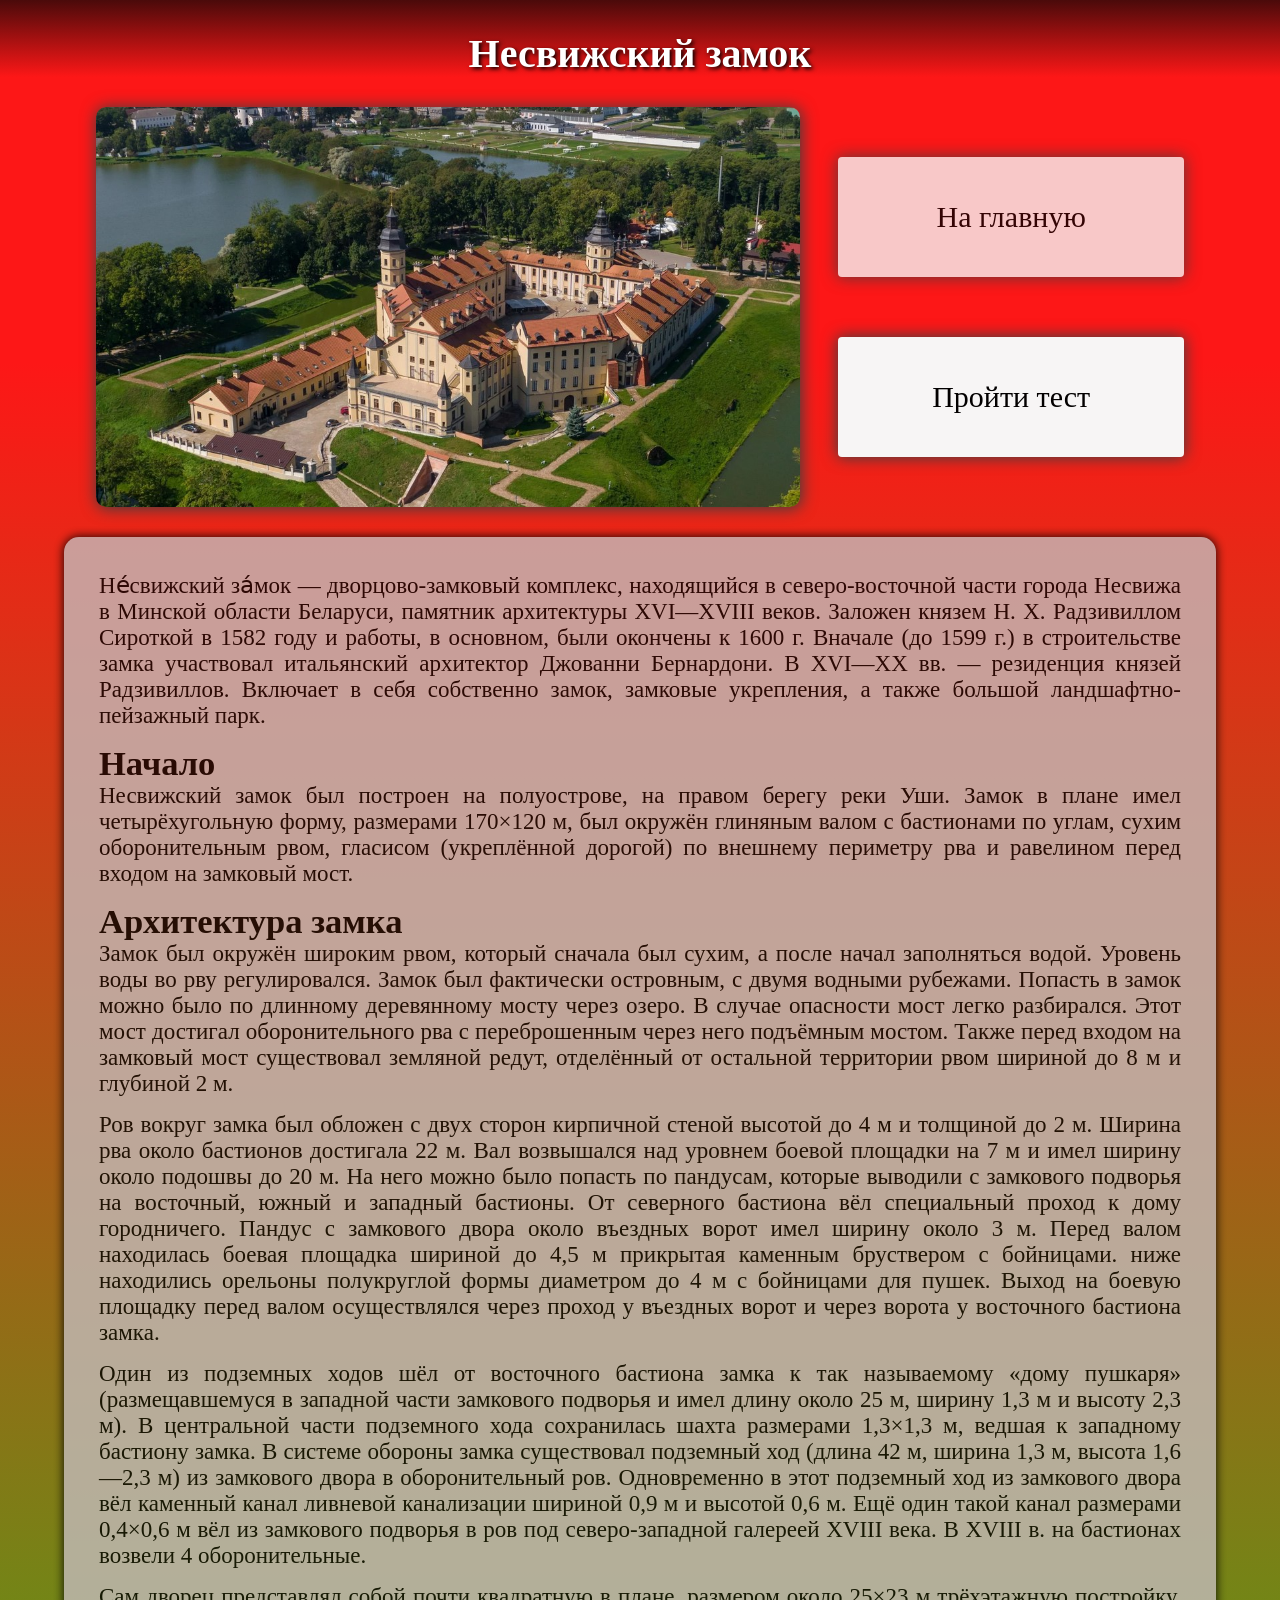
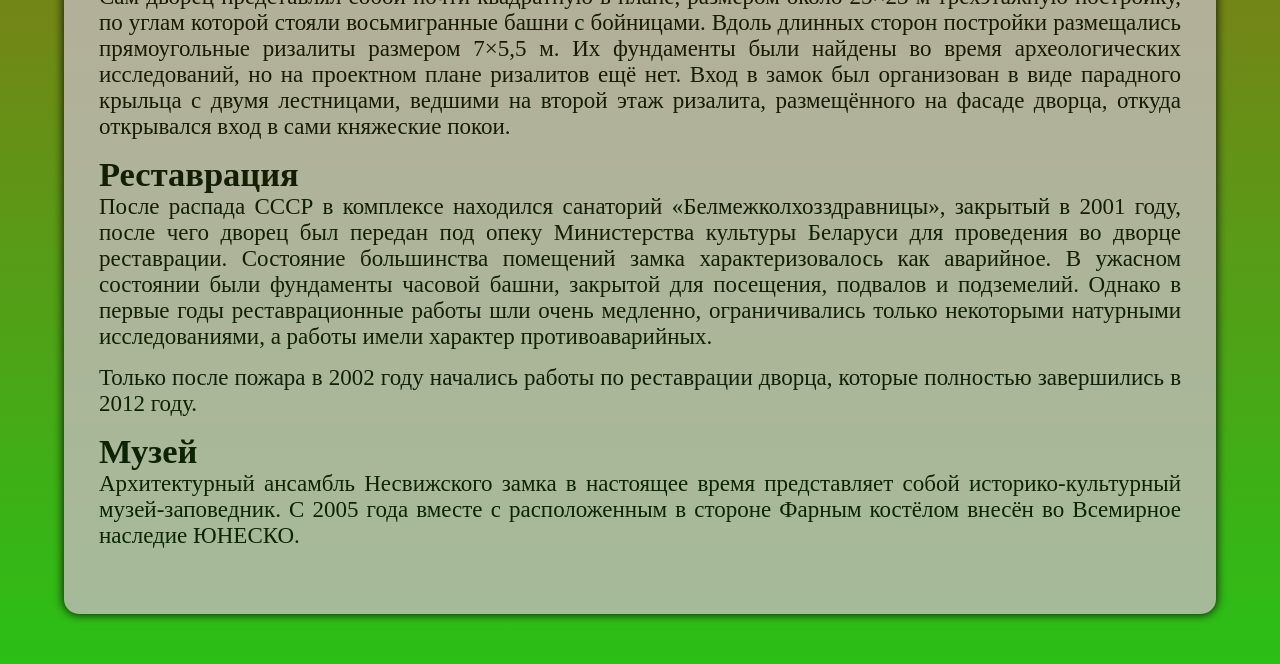
<file: nesvig.html>
<!DOCTYPE html>
<html lang="ru">
<head>
    <meta charset="UTF-8">
    <meta name="viewport" content="width=device-width, initial-scale=1.0">
    <title>Несвижский замок</title>
    <link rel="stylesheet" href="./css/style.css">
    <link rel="stylesheet" href="./css/animate.css">
</head>
<body>
    <div class="wrap_mir">
    <h1 class="wow animate__fadeInDown" data-wow-delay=0.05s>Несвижский замок</h1>
    <div class="block-top">

        <div ><img src="./img/nesvig doc.jpg" alt="" class="mir2  wow animate__fadeInLeft" data-wow-delay=0.5s></div>

        <div class="interactive ">
            <div class="knopki vosvrat wow animate__fadeInRight" data-wow-delay=0.7s><a href="./index.html" class="a-interactiv" >На главную</a></div>
            <div class="knopki test wow animate__fadeInRight" data-wow-delay=0.9s><a href="./nesvigr_test.html" class="a-interactiv ">Пройти тест</a></div>
        </div>

    </div>

    <div class="mirinfo">
        <p >Не́свижский за́мок — дворцово-замковый комплекс, находящийся в северо-восточной части города Несвижа в Минской области Беларуси, памятник архитектуры XVI—XVIII веков. Заложен князем Н. Х. Радзивиллом Сироткой в 1582 году и работы, в основном, были окончены к 1600 г. Вначале (до 1599 г.) в строительстве замка участвовал итальянский архитектор Джованни Бернардони. В XVI—XX вв. — резиденция князей Радзивиллов. Включает в себя собственно замок, замковые укрепления, а также большой ландшафтно-пейзажный парк.
        </p>
<h2>Начало</h2>
        <p>

            Несвижский замок был построен на полуострове, на правом берегу реки Уши. Замок в плане имел четырёхугольную форму, размерами 170×120 м, был окружён глиняным валом с бастионами по углам, сухим оборонительным рвом, гласисом (укреплённой дорогой) по внешнему периметру рва и равелином перед входом на замковый мост.</p>
<h2>Архитектура замка</h2>
            <p>Замок был окружён широким рвом, который сначала был сухим, а после начал заполняться водой. Уровень воды во рву регулировался. Замок был фактически островным, с двумя водными рубежами. Попасть в замок можно было по длинному деревянному мосту через озеро. В случае опасности мост легко разбирался. Этот мост достигал оборонительного рва с переброшенным через него подъёмным мостом. Также перед входом на замковый мост существовал земляной редут, отделённый от остальной территории рвом шириной до 8 м и глубиной 2 м.</p>

           <p> Ров вокруг замка был обложен с двух сторон кирпичной стеной высотой до 4 м и толщиной до 2 м. Ширина рва около бастионов достигала 22 м. Вал возвышался над уровнем боевой площадки на 7 м и имел ширину около подошвы до 20 м. На него можно было попасть по пандусам, которые выводили с замкового подворья на восточный, южный и западный бастионы. От северного бастиона вёл специальный проход к дому городничего. Пандус с замкового двора около въездных ворот имел ширину около 3 м. Перед валом находилась боевая площадка шириной до 4,5 м прикрытая каменным бруствером с бойницами. ниже находились орельоны полукруглой формы диаметром до 4 м с бойницами для пушек. Выход на боевую площадку перед валом осуществлялся через проход у въездных ворот и через ворота у восточного бастиона замка.</p>

            <p>Один из подземных ходов шёл от восточного бастиона замка к так называемому «дому пушкаря» (размещавшемуся в западной части замкового подворья и имел длину около 25 м, ширину 1,3 м и высоту 2,3 м). В центральной части подземного хода сохранилась шахта размерами 1,3×1,3 м, ведшая к западному бастиону замка. В системе обороны замка существовал подземный ход (длина 42 м, ширина 1,3 м, высота 1,6—2,3 м) из замкового двора в оборонительный ров. Одновременно в этот подземный ход из замкового двора вёл каменный канал ливневой канализации шириной 0,9 м и высотой 0,6 м. Ещё один такой канал размерами 0,4×0,6 м вёл из замкового подворья в ров под северо-западной галереей XVIII века. В XVIII в. на бастионах возвели 4 оборонительные.</p>
            

            <p>Сам дворец представлял собой почти квадратную в плане, размером около 25×23 м трёхэтажную постройку, по углам которой стояли восьмигранные башни с бойницами. Вдоль длинных сторон постройки размещались прямоугольные ризалиты размером 7×5,5 м. Их фундаменты были найдены во время археологических исследований, но на проектном плане ризалитов ещё нет. Вход в замок был организован в виде парадного крыльца с двумя лестницами, ведшими на второй этаж ризалита, размещённого на фасаде дворца, откуда открывался вход в сами княжеские покои.</p>
<h2>Реставрация

</h2>
           <p>После распада СССР в комплексе находился санаторий «Белмежколхозздравницы», закрытый в 2001 году, после чего дворец был передан под опеку Министерства культуры Беларуси для проведения во дворце реставрации. Состояние большинства помещений замка характеризовалось как аварийное. В ужасном состоянии были фундаменты часовой башни, закрытой для посещения, подвалов и подземелий. Однако в первые годы реставрационные работы шли очень медленно, ограничивались только некоторыми натурными исследованиями, а работы имели характер противоаварийных.</p> 
           <p>Только после пожара в 2002 году начались работы по реставрации дворца, которые полностью завершились в 2012 году.</p>
<h2>Музей</h2>
           <p>Архитектурный ансамбль Несвижского замка в настоящее время представляет собой историко-культурный музей-заповедник. С 2005 года вместе с расположенным в стороне Фарным костёлом внесён во Всемирное наследие ЮНЕСКО.</p>
        </p>
        
    </div>

    </div>
   
        <script src="js/wow.min.js"></script>
    <!-- <script src="js/main.js"></script> -->

    <script>
    var wow = new WOW({
        boxClass: 'wow',
        animateClass: 'animate__animated',  // 👈 вместо 'animated'
        offset: 0,
        mobile: true,
        live: true
    });
    wow.init();
    </script>
<!-- Code injected by live-server -->
<script>
	// <![CDATA[  <-- For SVG support
	if ('WebSocket' in window) {
		(function () {
			function refreshCSS() {
				var sheets = [].slice.call(document.getElementsByTagName("link"));
				var head = document.getElementsByTagName("head")[0];
				for (var i = 0; i < sheets.length; ++i) {
					var elem = sheets[i];
					var parent = elem.parentElement || head;
					parent.removeChild(elem);
					var rel = elem.rel;
					if (elem.href && typeof rel != "string" || rel.length == 0 || rel.toLowerCase() == "stylesheet") {
						var url = elem.href.replace(/(&|\?)_cacheOverride=\d+/, '');
						elem.href = url + (url.indexOf('?') >= 0 ? '&' : '?') + '_cacheOverride=' + (new Date().valueOf());
					}
					parent.appendChild(elem);
				}
			}
			var protocol = window.location.protocol === 'http:' ? 'ws://' : 'wss://';
			var address = protocol + window.location.host + window.location.pathname + '/ws';
			var socket = new WebSocket(address);
			socket.onmessage = function (msg) {
				if (msg.data == 'reload') window.location.reload();
				else if (msg.data == 'refreshcss') refreshCSS();
			};
			if (sessionStorage && !sessionStorage.getItem('IsThisFirstTime_Log_From_LiveServer')) {
				console.log('Live reload enabled.');
				sessionStorage.setItem('IsThisFirstTime_Log_From_LiveServer', true);
			}
		})();
	}
	else {
		console.error('Upgrade your browser. This Browser is NOT supported WebSocket for Live-Reloading.');
	}
	// ]]>
</script>
    
</body>
</html>
</file>
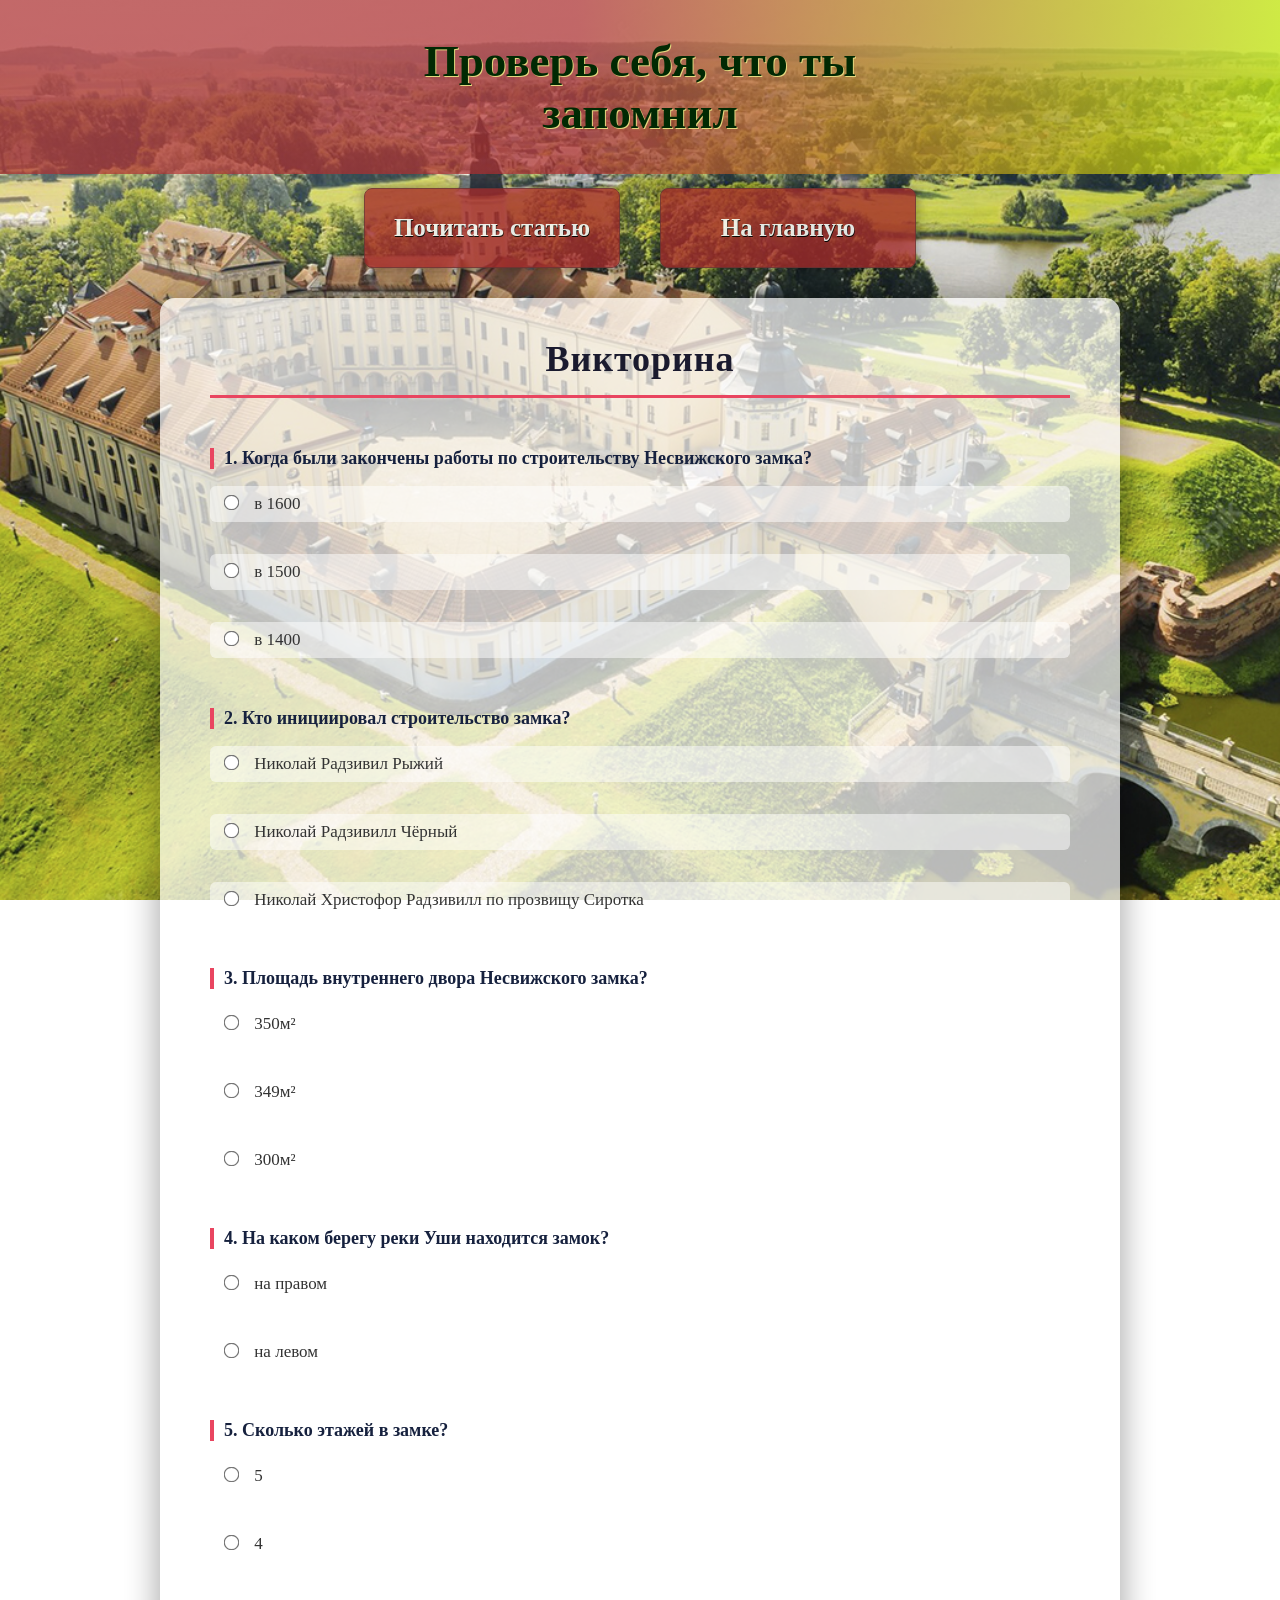
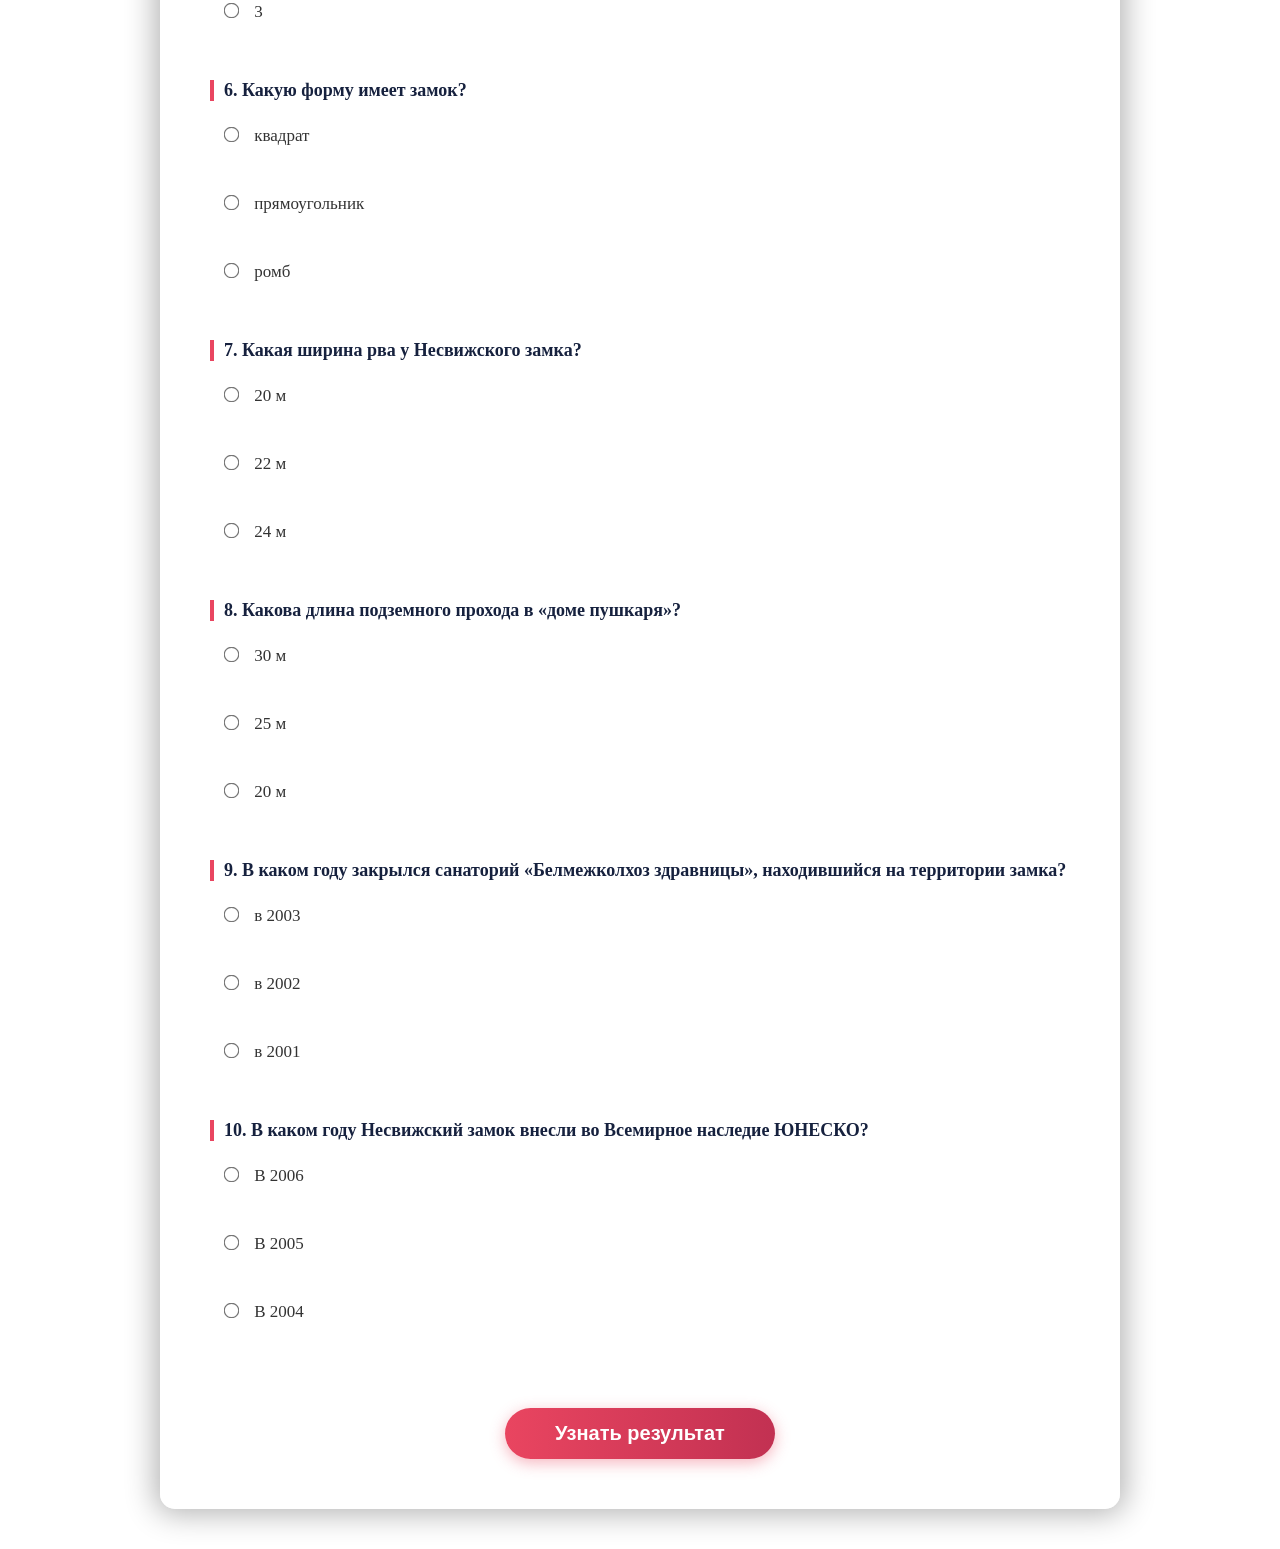
<file: nesvigr_test.html>
<!DOCTYPE html>
<html lang="ru">

<head>
    <meta charset="UTF-8">
    <meta name="viewport" content="width=device-width, initial-scale=1.0">
    <title>Викторина по Несвижскому замку</title>
    <link rel="stylesheet" href="./css/style.css">
    <link rel="stylesheet" href="./css/animate.css">
</head>

<body>

   <div class="wrap-nesvig_test">



        <h1 class="h1_test  h1_test_nesv wow animate__fadeInDown" data-wow-delay=0.05s id="nesv-h1"> Проверь себя, что ты <br> запомнил</h1>





        <div class="test_top_container">

            <div class=" knopki mir-test-button  wow animate__fadeInLeft" data-wow-delay=0.5s id="test_kn_nesv">
                <a href="./nesvig.html" class="a-interactiv">Почитать статью</a>
            </div>



            <div class=" knopki mir-test-button wow animate__fadeInRight" data-wow-delay=0.7s id="test_kn_nesv1">
                <a href="./index.html" class="a-interactiv">На главную</a>
            </div>


        </div>


        <div div class="quiz-container">
            <h2>Викторина</h2>
            <form id="quizForm">
                <p>1. Когда были закончены работы по строительству Несвижского замка?</p>
                <label><input type="radio" name="q1" value="right"> в 1600</label><br>
                <label><input type="radio" name="q1" value="wrong"> в 1500</label><br>
                <label><input type="radio" name="q1" value="wrong"> в 1400</label><br>

                <p>2. Кто инициировал строительство замка?</p>
                <label><input type="radio" name="q2" value="wrong"> Николай Радзивил Рыжий</label><br>
                <label><input type="radio" name="q2" value="wrong"> Николай Радзивилл Чёрный</label><br>
                <label><input type="radio" name="q2" value="right"> Николай Христофор Радзивилл по прозвищу Сиротка</label><br>

                <p>3. Площадь внутреннего двора Несвижского замка?</p>
                <label><input type="radio" name="q3" value="wrong"> 350м²</label><br>
                <label><input type="radio" name="q3" value="right"> 349м²</label><br>
                <label><input type="radio" name="q3" value="wrong"> 300м²</label><br>
               

                <p>4. На каком берегу реки Уши находится замок?</p>
                <label><input type="radio" name="q4" value="right"> на правом</label><br>
                <label><input type="radio" name="q4" value="wrong"> на левом</label><br>
                

                <p>5. Сколько этажей в замке?</p>
                <label><input type="radio" name="q5" value="wrong"> 5</label><br>
                <label><input type="radio" name="q5" value="wrong"> 4</label><br>
                <label><input type="radio" name="q5" value="right"> 3</label><br>

                <p>6. Какую форму имеет замок?</p>
                <label><input type="radio" name="q6" value="wrong"> квадрат</label><br>
                <label><input type="radio" name="q6" value="right"> прямоугольник</label><br>
                <label><input type="radio" name="q6" value="wrong"> ромб</label><br>

                <p>7. Какая ширина рва у Несвижского замка?</p>
                <label><input type="radio" name="q7" value="wrong"> 20 м</label><br>
                <label><input type="radio" name="q7" value="right"> 22 м</label><br>
                <label><input type="radio" name="q7" value="wrong"> 24 м</label><br>

                <p>8. Какова длина подземного прохода в «доме пушкаря»?</p>
                <label><input type="radio" name="q8" value="wrong"> 30 м</label><br>
                <label><input type="radio" name="q8" value="right"> 25 м</label><br>
                <label><input type="radio" name="q8" value="wrong"> 20 м</label><br>

                <p class="san">9. В каком году закрылся санаторий «Белмежколхоз
                    здравницы», находившийся на территории замка? </p>
                <label><input type="radio" name="q9" value="wrong"> в 2003</label><br>
                <label><input type="radio" name="q9" value="wrong"> в 2002</label><br>
                <label><input type="radio" name="q9" value="right"> в 2001</label><br>

                <p>10. В каком году Несвижский замок внесли во Всемирное наследие ЮНЕСКО?</p>
                <label><input type="radio" name="q10" value="wrong"> В 2006</label><br>
                <label><input type="radio" name="q10" value="right"> В 2005</label><br>
                <label><input type="radio" name="q10" value="wrong"> В 2004</label><br>
                <br>
                <button type="button" onclick="checkQuiz()">Узнать результат</button>
            </form>
        </div>
        <div id="result"></div>


    </div>
    <script>
    function checkQuiz() {
        // ===== ВОПРОСЫ С RADIO (один ответ) =====
        const q1 = document.querySelector('input[name="q1"]:checked');
        const q2 = document.querySelector('input[name="q2"]:checked');
        const q3 = document.querySelector('input[name="q3"]:checked');
        const q4 = document.querySelector('input[name="q4"]:checked');
        const q5 = document.querySelector('input[name="q5"]:checked');
        const q6 = document.querySelector('input[name="q6"]:checked');
        const q7 = document.querySelector('input[name="q7"]:checked');
        const q8 = document.querySelector('input[name="q8"]:checked');
        const q9 = document.querySelector('input[name="q9"]:checked');
        const q10 = document.querySelector('input[name="q10"]:checked');

        // ===== ВОПРОС С CHECKBOX (несколько ответов) =====
        const q3Checked = document.querySelectorAll('input[name="q3"]:checked');
        
        let score = 0;
        let totalQuestions = 10;
        let correctAnswers = [];

        // ---- Проверка вопроса 1 ----
        if (q1 && q1.value === 'right') {
            score++;
            correctAnswers.push(1);
        }

        // ---- Проверка вопроса 2 ----
        if (q3 && q3.value === 'right') {
            score++;
            correctAnswers.push(3);
        }

        

        if (q2 && q2.value === 'right') {
            score++;
            correctAnswers.push(2);
        }

        // ---- Проверка вопроса 4 ----
        if (q4 && q4.value === 'right') {
            score++;
            correctAnswers.push(4);
        }

        // ---- Проверка вопроса 5 ----
        if (q5 && q5.value === 'right') {
            score++;
            correctAnswers.push(5);
        }

        // ---- Проверка вопроса 6 ----
        if (q6 && q6.value === 'right') {
            score++;
            correctAnswers.push(6);
        }

        // ---- Проверка вопроса 7 ----
        if (q7 && q7.value === 'right') {
            score++;
            correctAnswers.push(7);
        }

        // ---- Проверка вопроса 8 ----
        if (q8 && q8.value === 'right') {
            score++;
            correctAnswers.push(8);
        }

        // ---- Проверка вопроса 9 ----
        if (q9 && q9.value === 'right') {
            score++;
            correctAnswers.push(9);
        }

        // ---- Проверка вопроса 10 ----
        if (q10 && q10.value === 'right') {
            score++;
            correctAnswers.push(10);
        }

        // ===== ВЫВОД РЕЗУЛЬТАТА =====
        const resultDiv = document.getElementById('result');
        
        // Оценка в процентах
        const percentage = Math.round((score / totalQuestions) * 100);
        
        // Текст результата
        let message = `✅ Правильных ответов: ${score} из ${totalQuestions} (${percentage}%)`;
        
        // Дополнительные комментарии в зависимости от результата
        if (percentage === 100) {
            message += '  Отлично! Ты знаешь всё о Несвижском замке!';
        } else if (percentage >= 80) {
            message += '  Хороший результат! Ты много запомнил!';
        } else if (percentage >= 60) {
            message += '  Неплохо, но стоит перечитать статью ещё раз.';
        } else if (percentage >= 40) {
            message += '  Попробуй ещё раз, внимательнее читай статью.';
        } else {
            message += '  Рекомендуем перечитать статью и пройти тест заново.';
        }

        // Показываем номера правильных вопросов
        if (correctAnswers.length > 0) {
            message += `<br><small>✅ Правильные ответы на вопросы: ${correctAnswers.join(', ')}</small>`;
        }

        resultDiv.innerHTML = message;
        resultDiv.style.display = 'block';
        
        // Плавная прокрутка к результату
        resultDiv.scrollIntoView({ behavior: 'smooth', block: 'center' });
    }
</script>

    
        <script src="js/wow.min.js"></script>
    <!-- <script src="js/main.js"></script> -->

    <script>
    var wow = new WOW({
        boxClass: 'wow',
        animateClass: 'animate__animated',  // 👈 вместо 'animated'
        offset: 0,
        mobile: true,
        live: true
    });
    wow.init();
    </script>
    
</body>

</html>
</file>
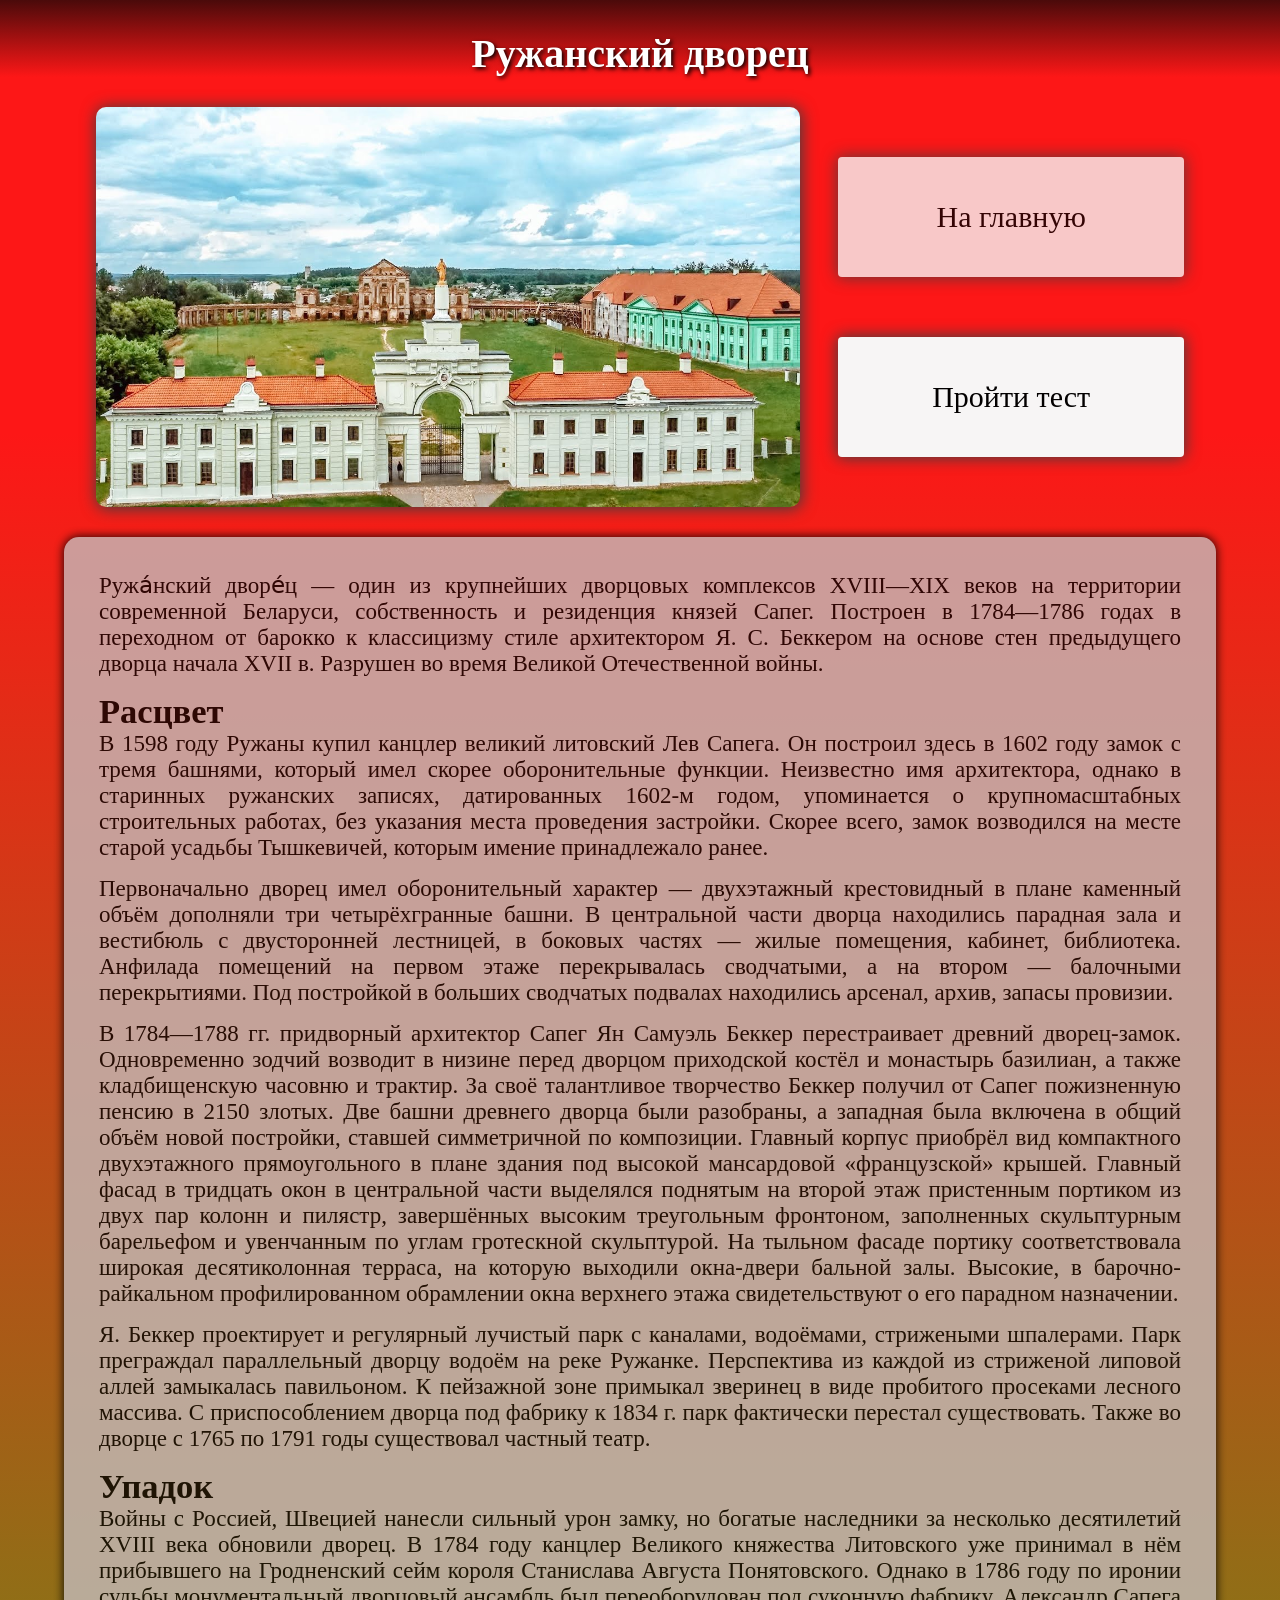
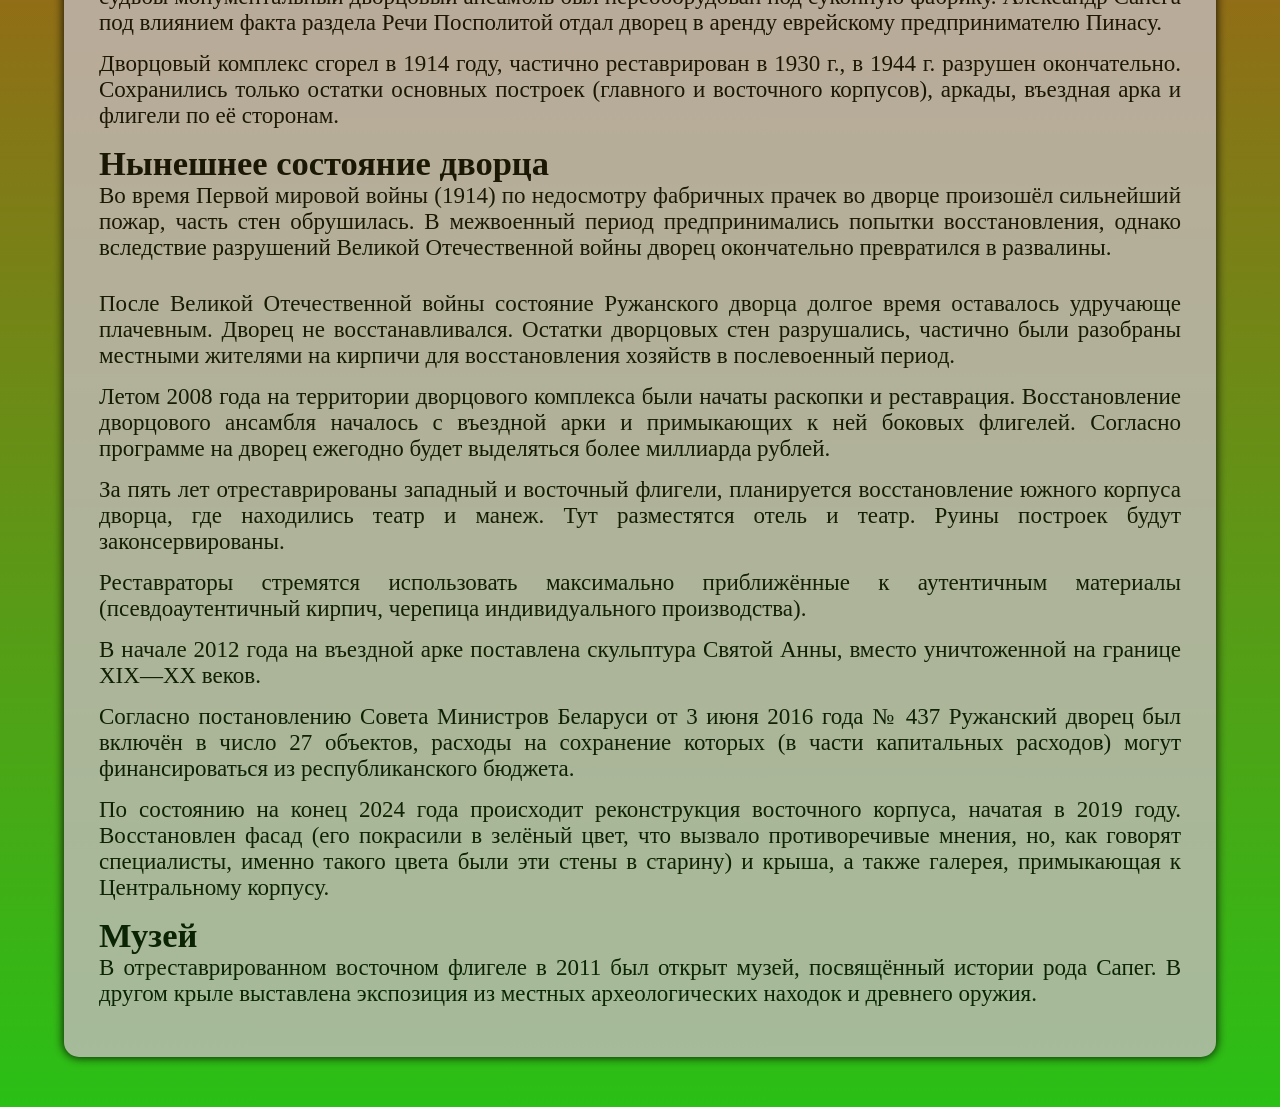
<file: ruga.html>
<!DOCTYPE html>
<html lang="en">
<head>
    <meta charset="UTF-8">
    <meta name="viewport" content="width=device-width, initial-scale=1.0">
    <title>Ружанский дворец</title>
    <link rel="stylesheet" href="./css/style.css">
    <link rel="stylesheet" href="./css/animate.css">
</head>
<body>
   <div class="wrap_mir">
    <h1 class="wow animate__fadeInDown" data-wow-delay=0.05s>Ружанский дворец</h1>
    <div class="block-top">

        <div ><img src="./img/rugaGl.jpg" alt="" class="mir2  wow animate__fadeInLeft" data-wow-delay=0.5s></div>

        <div class="interactive ">
            <div class="knopki vosvrat wow animate__fadeInRight" data-wow-delay=0.7s><a href="./index.html" class="a-interactiv" >На главную</a></div>
            <div class="knopki test wow animate__fadeInRight" data-wow-delay=0.9s><a href="./ruga_test.html" class="a-interactiv ">Пройти тест</a></div>
        </div>

    </div>

    <div class="mirinfo">
        <p >Ружа́нский дворе́ц — один из крупнейших дворцовых комплексов XVIII—XIX веков на территории современной Беларуси, собственность и резиденция князей Сапег. Построен в 1784—1786 годах в переходном от барокко к классицизму стиле архитектором Я. С. Беккером на основе стен предыдущего дворца начала XVII в. Разрушен во время Великой Отечественной войны.
<h2>Расцвет</h2>
        <p>

            
В 1598 году Ружаны купил канцлер великий литовский Лев Сапега. Он построил здесь в 1602 году замок с тремя башнями, который имел скорее оборонительные функции. Неизвестно имя архитектора, однако в старинных ружанских записях, датированных 1602-м годом, упоминается о крупномасштабных строительных работах, без указания места проведения застройки. Скорее всего, замок возводился на месте старой усадьбы Тышкевичей, которым имение принадлежало ранее.</p>

            <p>Первоначально дворец имел оборонительный характер — двухэтажный крестовидный в плане каменный объём дополняли три четырёхгранные башни. В центральной части дворца находились парадная зала и вестибюль с двусторонней лестницей, в боковых частях — жилые помещения, кабинет, библиотека. Анфилада помещений на первом этаже перекрывалась сводчатыми, а на втором — балочными перекрытиями. Под постройкой в больших сводчатых подвалах находились арсенал, архив, запасы провизии.</p>

           <p>В 1784—1788 гг. придворный архитектор Сапег Ян Самуэль Беккер перестраивает древний дворец-замок. Одновременно зодчий возводит в низине перед дворцом приходской костёл и монастырь базилиан, а также кладбищенскую часовню и трактир. За своё талантливое творчество Беккер получил от Сапег пожизненную пенсию в 2150 злотых. Две башни древнего дворца были разобраны, а западная была включена в общий объём новой постройки, ставшей симметричной по композиции. Главный корпус приобрёл вид компактного двухэтажного прямоугольного в плане здания под высокой мансардовой «французской» крышей. Главный фасад в тридцать окон в центральной части выделялся поднятым на второй этаж пристенным портиком из двух пар колонн и пилястр, завершённых высоким треугольным фронтоном, заполненных скульптурным барельефом и увенчанным по углам гротескной скульптурой. На тыльном фасаде портику соответствовала широкая десятиколонная терраса, на которую выходили окна-двери бальной залы. Высокие, в барочно-райкальном профилированном обрамлении окна верхнего этажа свидетельствуют о его парадном назначении.</p>

            <p>Я. Беккер проектирует и регулярный лучистый парк с каналами, водоёмами, стрижеными шпалерами. Парк преграждал параллельный дворцу водоём на реке Ружанке. Перспектива из каждой из стриженой липовой аллей замыкалась павильоном. К пейзажной зоне примыкал зверинец в виде пробитого просеками лесного массива. С приспособлением дворца под фабрику к 1834 г. парк фактически перестал существовать. Также во дворце с 1765 по 1791 годы существовал частный театр.</p>
<h2>Упадок</h2>
            <p>
Войны с Россией, Швецией нанесли сильный урон замку, но богатые наследники за несколько десятилетий XVIII века обновили дворец. В 1784 году канцлер Великого княжества Литовского уже принимал в нём прибывшего на Гродненский сейм короля Станислава Августа Понятовского. Однако в 1786 году по иронии судьбы монументальный дворцовый ансамбль был переоборудован под суконную фабрику. Александр Сапега под влиянием факта раздела Речи Посполитой отдал дворец в аренду еврейскому предпринимателю Пинасу.
</p>

           <p>Дворцовый комплекс сгорел в 1914 году, частично реставрирован в 1930 г., в 1944 г. разрушен окончательно. Сохранились только остатки основных построек (главного и восточного корпусов), аркады, въездная арка и флигели по её сторонам.</p> 
<h2>Нынешнее состояние дворца</h2>
           <p> 
Во время Первой мировой войны (1914) по недосмотру фабричных прачек во дворце произошёл сильнейший пожар, часть стен обрушилась. В межвоенный период предпринимались попытки восстановления, однако вследствие разрушений Великой Отечественной войны дворец окончательно превратился в развалины.</p>
        </p>
        <p>После Великой Отечественной войны состояние Ружанского дворца долгое время оставалось удручающе плачевным. Дворец не восстанавливался. Остатки дворцовых стен разрушались, частично были разобраны местными жителями на кирпичи для восстановления хозяйств в послевоенный период.</p>
        <p>Летом 2008 года на территории дворцового комплекса были начаты раскопки и реставрация. Восстановление дворцового ансамбля началось с въездной арки и примыкающих к ней боковых флигелей. Согласно программе на дворец ежегодно будет выделяться более миллиарда рублей.</p>
        <p>За пять лет отреставрированы западный и восточный флигели, планируется восстановление южного корпуса дворца, где находились театр и манеж. Тут разместятся отель и театр. Руины построек будут законсервированы.</p>
        <p>Реставраторы стремятся использовать максимально приближённые к аутентичным материалы (псевдоаутентичный кирпич, черепица индивидуального производства).</p>
        <p>В начале 2012 года на въездной арке поставлена скульптура Святой Анны, вместо уничтоженной на границе XIX—XX веков.</p>
        <p>Согласно постановлению Совета Министров Беларуси от 3 июня 2016 года № 437 Ружанский дворец был включён в число 27 объектов, расходы на сохранение которых (в части капитальных расходов) могут финансироваться из республиканского бюджета.</p>
        <p>По состоянию на конец 2024 года происходит реконструкция восточного корпуса, начатая в 2019 году. Восстановлен фасад (его покрасили в зелёный цвет, что вызвало противоречивые мнения, но, как говорят специалисты, именно такого цвета были эти стены в старину) и крыша, а также галерея, примыкающая к Центральному корпусу.</p>
        <h2>Музей</h2>
        <p>


В отреставрированном восточном флигеле в 2011 был открыт музей, посвящённый истории рода Сапег. В другом крыле выставлена экспозиция из местных археологических находок и древнего оружия.</p>


<script src="js/wow.min.js"></script>
<script>
    var wow = new WOW({
        boxClass: 'wow',
        animateClass: 'animate__animated',
        offset: 0,
        mobile: true,
        live: true
    });
    wow.init();
</script>
</body>
</html>
</file>
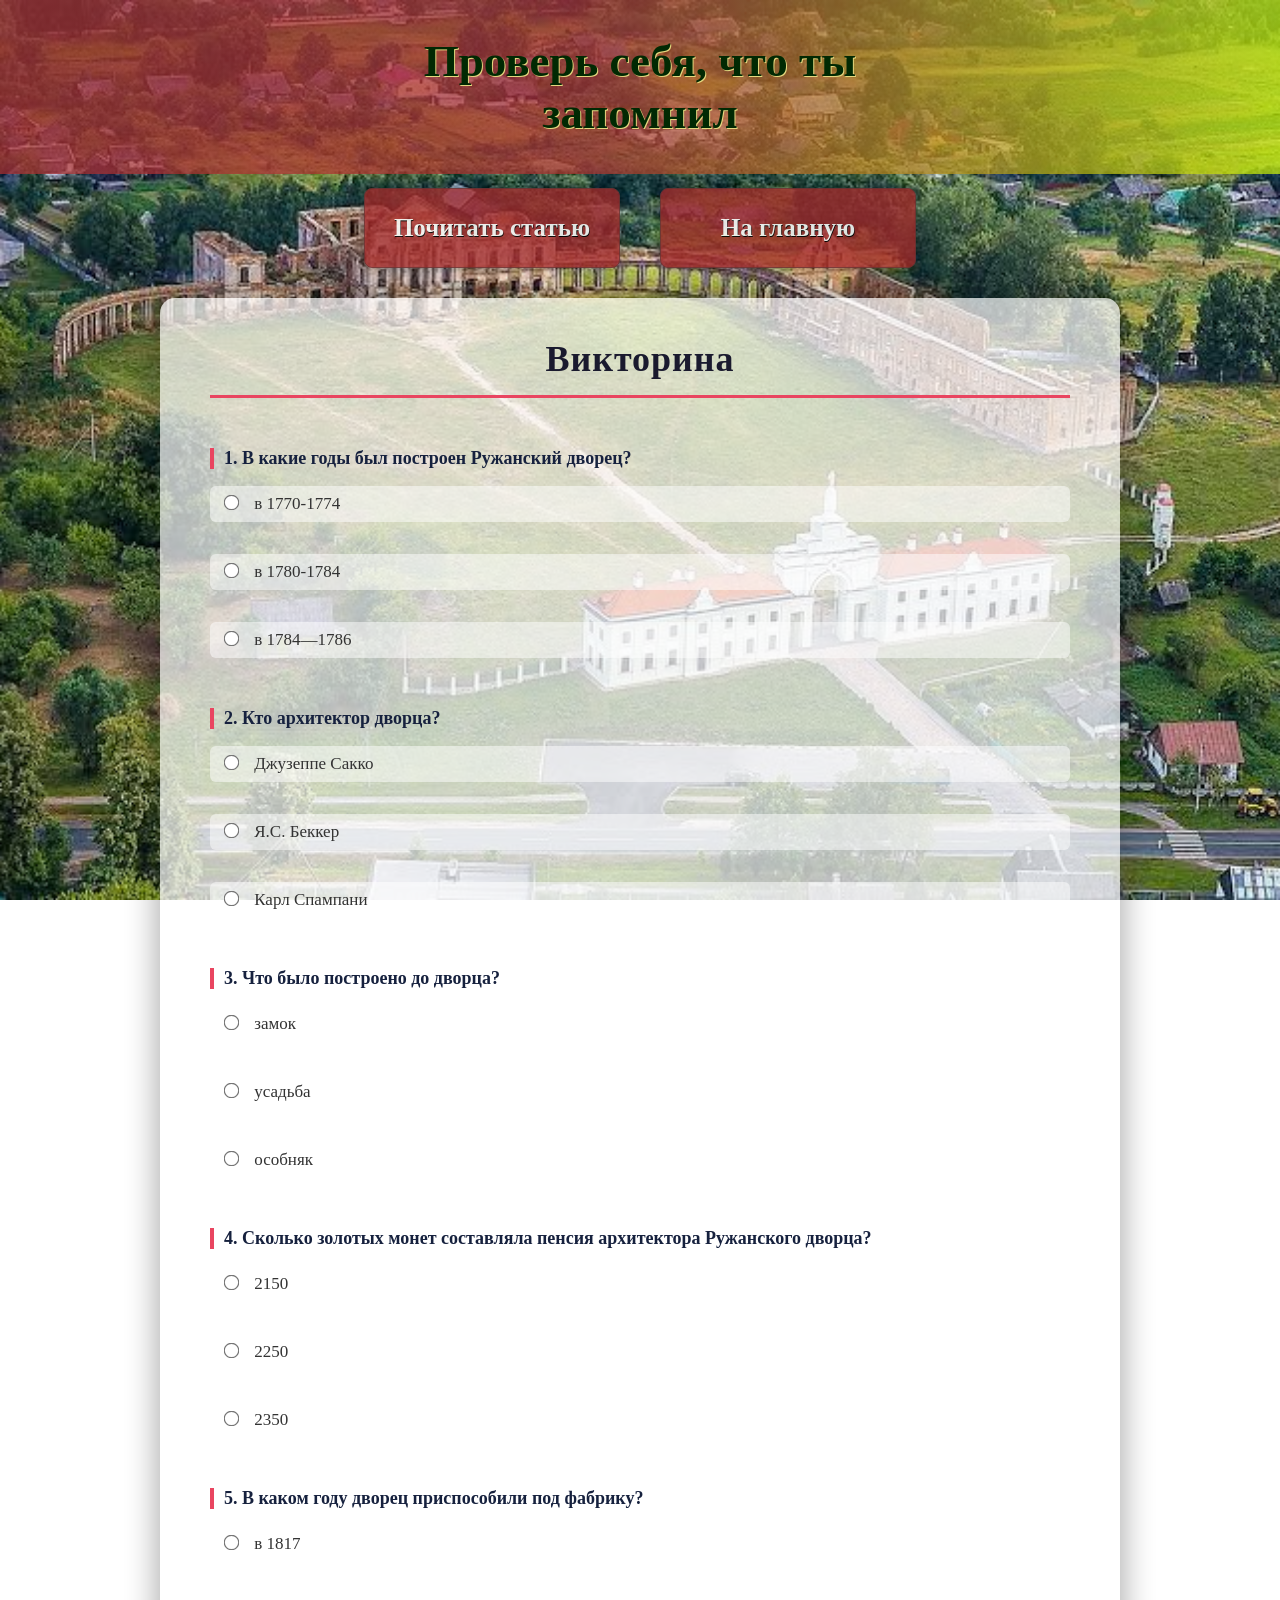
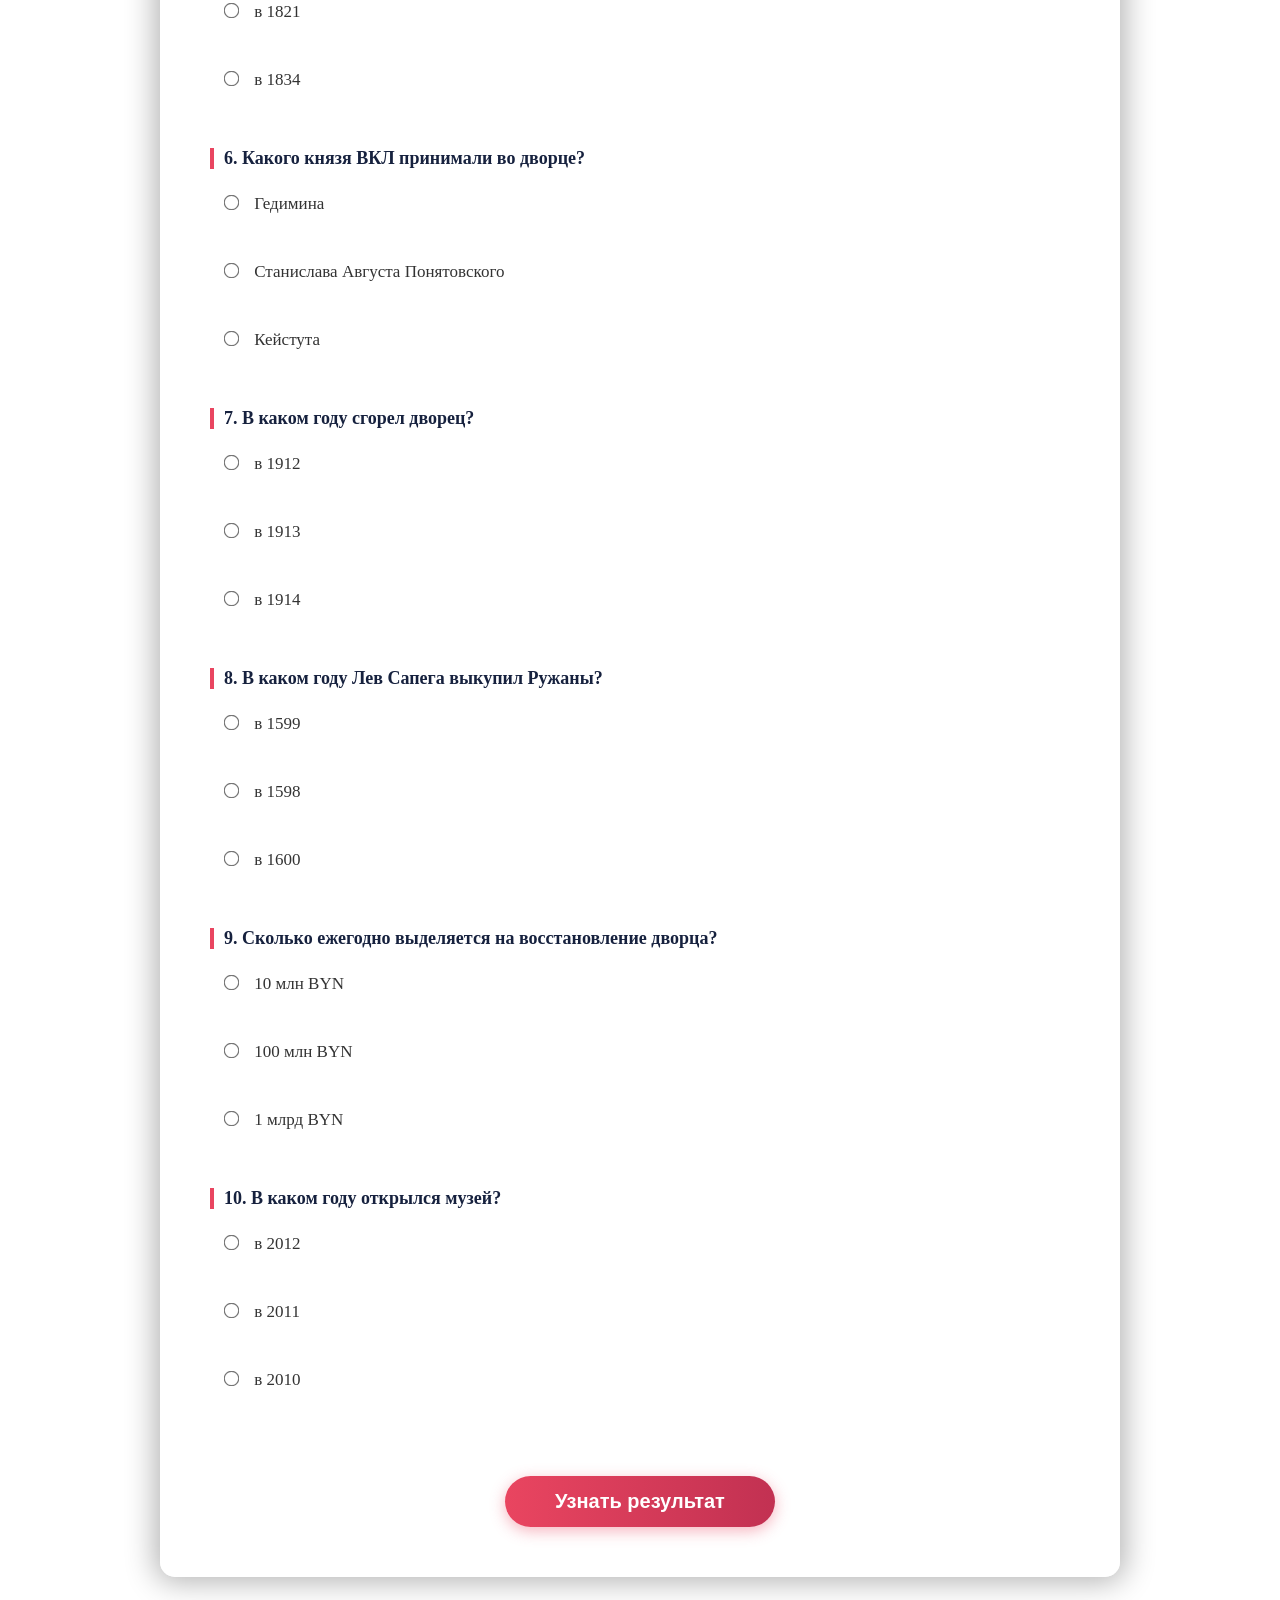
<file: ruga_test.html>
<!DOCTYPE html>
<html lang="ru">

<head>
    <meta charset="UTF-8">
    <meta name="viewport" content="width=device-width, initial-scale=1.0">
    <title>Викторина по Ружанскому дворцу</title>
    <link rel="stylesheet" href="./css/style.css">
    <link rel="stylesheet" href="./css/animate.css">
</head>

<body>

   <div class="wrap-ruga_test">



        <h1 class="h1_test h1_test_nesv wow animate__fadeInDown" data-wow-delay=0.05s id="nesv-h1"> Проверь себя, что ты <br> запомнил</h1>





        <div class="test_top_container">

            <div class="na_mir knopki mir-test-button wow animate__fadeInLeft" data-wow-delay=0.5s  id="test_kn_nesv">
                <a href="./ruga.html" class="a-interactiv">Почитать статью</a>
            </div>



            <div class="na_index knopki mir-test-button wow animate__fadeInRight" data-wow-delay=0.7s  id="test_kn_nesv1">
                <a href="./index.html" class="a-interactiv">На главную</a>
            </div>


        </div>


        <div div class="quiz-container">
            <h2>Викторина</h2>
            <form id="quizForm">
                <p>1. В какие годы был построен Ружанский дворец?</p>
                <label><input type="radio" name="q1" value="wrong"> в 1770-1774</label><br>
                <label><input type="radio" name="q1" value="wrong"> в 1780-1784</label><br>
                <label><input type="radio" name="q1" value="right"> в 1784—1786 </label><br>

                <p>2. Кто архитектор дворца?</p>
                <label><input type="radio" name="q2" value="wrong"> Джузеппе Сакко</label><br>
                <label><input type="radio" name="q2" value="right"> Я.С. Беккер</label><br>
                <label><input type="radio" name="q2" value="wrong"> Карл Спампани</label><br>

                <p>3. Что было построено до дворца?</p>
                <label><input type="radio" name="q3" value="right"> замок</label><br>
                <label><input type="radio" name="q3" value="wrong"> усадьба</label><br>
                <label><input type="radio" name="q3" value="wrong"> особняк</label><br>
               

                <p>4. Сколько золотых монет составляла пенсия архитектора Ружанского дворца?</p>
                <label><input type="radio" name="q4" value="right"> 2150</label><br>
                <label><input type="radio" name="q4" value="wrong"> 2250</label><br>
                <label><input type="radio" name="q4" value="wrong"> 2350</label><br>
                

                <p>5. В каком году дворец приспособили под фабрику?</p>
                <label><input type="radio" name="q5" value="wrong"> в 1817</label><br>
                <label><input type="radio" name="q5" value="wrong"> в 1821</label><br>
                <label><input type="radio" name="q5" value="right"> в 1834</label><br>

                <p>6. Какого князя ВКЛ принимали во дворце?</p>
                <label><input type="radio" name="q6" value="wrong"> Гедимина</label><br>
                <label><input type="radio" name="q6" value="right"> Станислава Августа Понятовского</label><br>
                <label><input type="radio" name="q6" value="wrong"> Кейстута</label><br>

                <p>7. В каком году сгорел дворец?</p>
                <label><input type="radio" name="q7" value="wrong"> в 1912</label><br>
                <label><input type="radio" name="q7" value="wrong"> в 1913</label><br>
                <label><input type="radio" name="q7" value="right"> в 1914</label><br>

                <p>8. В каком году Лев Сапега выкупил Ружаны?</p>
                <label><input type="radio" name="q8" value="wrong"> в 1599</label><br>
                <label><input type="radio" name="q8" value="right"> в 1598</label><br>
                <label><input type="radio" name="q8" value="wrong"> в 1600</label><br>

                <p>9. Сколько ежегодно выделяется на восстановление дворца? </p>
                <label><input type="radio" name="q9" value="wrong"> 10 млн BYN</label><br>
                <label><input type="radio" name="q9" value="wrong"> 100 млн BYN</label><br>
                <label><input type="radio" name="q9" value="right"> 1 млрд BYN</label><br>

                <p>10. В каком году открылся музей?</p>
                <label><input type="radio" name="q10" value="wrong"> в 2012</label><br>
                <label><input type="radio" name="q10" value="right"> в 2011</label><br>
                <label><input type="radio" name="q10" value="wrong"> в 2010</label><br>
                <br>
                <button type="button" onclick="checkQuiz()">Узнать результат</button>
            </form>
        </div>
        <div id="result"></div>


    </div>
    <script>
    function checkQuiz() {
        // ===== ВОПРОСЫ С RADIO (один ответ) =====
        const q1 = document.querySelector('input[name="q1"]:checked');
        const q2 = document.querySelector('input[name="q2"]:checked');
        const q3 = document.querySelector('input[name="q3"]:checked');
        const q4 = document.querySelector('input[name="q4"]:checked');
        const q5 = document.querySelector('input[name="q5"]:checked');
        const q6 = document.querySelector('input[name="q6"]:checked');
        const q7 = document.querySelector('input[name="q7"]:checked');
        const q8 = document.querySelector('input[name="q8"]:checked');
        const q9 = document.querySelector('input[name="q9"]:checked');
        const q10 = document.querySelector('input[name="q10"]:checked');

        // ===== ВОПРОС С CHECKBOX (несколько ответов) =====
        const q3Checked = document.querySelectorAll('input[name="q3"]:checked');
        
        let score = 0;
        let totalQuestions = 10;
        let correctAnswers = [];

        // ---- Проверка вопроса 1 ----
        if (q1 && q1.value === 'right') {
            score++;
            correctAnswers.push(1);
        }

        // ---- Проверка вопроса 2 ----
        if (q3 && q3.value === 'right') {
            score++;
            correctAnswers.push(3);
        }

        

        if (q2 && q2.value === 'right') {
            score++;
            correctAnswers.push(2);
        }

        // ---- Проверка вопроса 4 ----
        if (q4 && q4.value === 'right') {
            score++;
            correctAnswers.push(4);
        }

        // ---- Проверка вопроса 5 ----
        if (q5 && q5.value === 'right') {
            score++;
            correctAnswers.push(5);
        }

        // ---- Проверка вопроса 6 ----
        if (q6 && q6.value === 'right') {
            score++;
            correctAnswers.push(6);
        }

        // ---- Проверка вопроса 7 ----
        if (q7 && q7.value === 'right') {
            score++;
            correctAnswers.push(7);
        }

        // ---- Проверка вопроса 8 ----
        if (q8 && q8.value === 'right') {
            score++;
            correctAnswers.push(8);
        }

        // ---- Проверка вопроса 9 ----
        if (q9 && q9.value === 'right') {
            score++;
            correctAnswers.push(9);
        }

        // ---- Проверка вопроса 10 ----
        if (q10 && q10.value === 'right') {
            score++;
            correctAnswers.push(10);
        }

        // ===== ВЫВОД РЕЗУЛЬТАТА =====
        const resultDiv = document.getElementById('result');
        
        // Оценка в процентах
        const percentage = Math.round((score / totalQuestions) * 100);
        
        // Текст результата
        let message = `✅ Правильных ответов: ${score} из ${totalQuestions} (${percentage}%)`;
        
        // Дополнительные комментарии в зависимости от результата
        if (percentage === 100) {
            message += '  Отлично! Ты знаешь всё о Ружанском дворце!';
        } else if (percentage >= 80) {
            message += '  Хороший результат! Ты много запомнил!';
        } else if (percentage >= 60) {
            message += '  Неплохо, но стоит перечитать статью ещё раз.';
        } else if (percentage >= 40) {
            message += '  Попробуй ещё раз, внимательнее читай статью.';
        } else {
            message += '  Рекомендуем перечитать статью и пройти тест заново.';
        }

        // Показываем номера правильных вопросов
        if (correctAnswers.length > 0) {
            message += `<br><small>✅ Правильные ответы на вопросы: ${correctAnswers.join(', ')}</small>`;
        }

        resultDiv.innerHTML = message;
        resultDiv.style.display = 'block';
        
        // Плавная прокрутка к результату
        resultDiv.scrollIntoView({ behavior: 'smooth', block: 'center' });
    }
</script>

    
        <script src="js/wow.min.js"></script>
    <!-- <script src="js/main.js"></script> -->

    <script>
    var wow = new WOW({
        boxClass: 'wow',
        animateClass: 'animate__animated',  // 👈 вместо 'animated'
        offset: 0,
        mobile: true,
        live: true
    });
    wow.init();
    </script>
    
</body>

</html>
</file>
<file: css/style.css>
* {
    margin: 0;
    padding: 0;
    box-sizing: border-box
}


.wrap-index {
    width: 100vw;

    min-height: 100vh;
    border: 2px solid rgb(67, 59, 59);
    display: flex;
    flex-direction: column;
    background: linear-gradient(180deg, #fd1717 16%, #2ac016 100%);
}

/* стили для index.html*/

h1 {
    font-size: 40px;
    text-align: center;
    color: rgb(255, 255, 255);
    text-shadow: 2px 2px 4px black;
    margin-top: 30px;
    margin-bottom: 14px;



}

.index h1 {
    background: linear-gradient(to bottom, #4a0a0a, #fd1717);
    margin-top: 0;
    height: 15vh;
    padding: 20px 0;
}





.podzagolovok {
    color: #9c9d9b;
    font-size: 28px;
    text-shadow: 1px 1px 2px black;
    text-align: center;
    margin-bottom: 35px;


}



.otstup {
    padding-bottom: 100px;
    font-size: 35px;
    text-align: center;
    color: honeydew;
    text-shadow: 2px 2px 4px black;

}


.imges {
    display: flex;
    justify-content: space-evenly;
    align-items: center;


}


.pict-index {
    width: 300px;
    height: 200px;
    transition: transform 0.8s ease;
    display: block;
    /* только увеличение */
}

.pict-index:hover {
    transform: scale(1.3);
}

.card {
    overflow: hidden;
    width: 300px;
    height: 200px;
    border-radius: 10px;
    box-shadow: 0 0 15px 1px black;
    transition: transform 0.4s ease, box-shadow 0.4s ease;
    /* поворот и тень */
    transition-delay: 0s;
    /* задержка по умолчанию */
}

.card:hover {
    transform: perspective(800px) rotateY(-20deg);
    box-shadow: 0 0 15px 1px rgb(247, 244, 244);
    transition-delay: 0.3s;
    /* ЗАДЕРЖКА ТОЛЬКО ДЛЯ ПОВОРОТА */
}


.back {
    background: rgb(100, 201, 184);
    font-size: 30px;

    text-align: center;
    width: 200px;
    height: 70px;
    margin-top: 80px;
    border-radius: 10px;

}






.standart_block {
    display: flex;
    flex-direction: column;
    justify-content: space-evenly;
    align-items: center;
}


.h3-index {

    font-size: 22px;
    text-align: center;
    color: honeydew;
    text-shadow: 2px 2px 4px black;
    padding-top: 10px;


}

/* ===== ФУТЕР для индекса===== */

.footer {
    width: 100%;
    margin-top: auto;
    /* ← прижимает футер к низу */

    padding-bottom: 10px;
    background: linear-gradient(to bottom, rgba(42, 192, 22, 0.034) 20%, #015f10);

    text-align: center;
    color: #5d2626;
    font-size: 13px;
    font-family: Arial, sans-serif;
    flex-shrink: 0;
    /* ← чтобы футер не сжимался */
}

.footer-content {
    max-width: 1200px;
    margin: 0 auto;
    display: flex;
    flex-direction: column;
    align-items: center;
    gap: 4px;
}

.footer-content p {
    margin: 0;
    padding: 0;
    line-height: 1.6;
}

.footer .author-name {
    /* font-weight: bold; */
    color: #211c08;
}

.footer a {
    color: #221e0d;
    text-decoration: none;
    transition: color 0.3s ease;
}

.footer a:hover {
    color: #ffffff;
    text-decoration: underline;
}




/*стили для mir.html*/

.block-top {
    display: flex;
    justify-content: space-between;
    align-items: center;

    width: 85vw;
    margin: 30px auto;
    height: 400px;
}

.wrap_mir h1 {
    padding: 0;
    margin: 0;
    padding-top: 30px;
      background: linear-gradient(to bottom, #4a0a0a, #fd1717);

}

.interactive {
    display: flex;
    flex-direction: column;
    align-items: end;
    justify-content: space-between;

    width: 25vw;
    height: 300px;
}

.a-interactiv {
    text-decoration: none;
    color: rgb(3, 0, 0);
    font-size: 30px;
    padding: 35px 90px;


}

.knopki {
    display: flex;
    align-items: center;
    justify-content: center;
    background-color: rgb(247, 245, 245);

    width: 27vw;
    height: 120px;
    border-radius: 4px;
    box-shadow: 0 0 15px 1px rgb(63, 62, 62);
    /* opacity: 0.9; */
    transition: all 0.5s ease;

}

.interactive .knopki {
    opacity: 0.8;
}



.knopki:hover {
    transform: scale(0.9);
    transition: all 0.5s ease;
}


.mir2 {

    width: 55vw;
    height: 400px;

    border-radius: 10px;
    box-shadow: 1px 1px 15px 1px rgb(63, 62, 62);
    object-fit: cover;
    /* ← Обрежь лишнее без искажений */
    display: block;

}

.wrap_mir {
    height: 100%;
    margin: 0 auto;
    background: linear-gradient(180deg, #fd1717 16%, #2ac016 100%);
    padding-bottom: 50px;

}

.mirinfo {
    background-color: #c4bbbb;
    width: 90vw;
    /* border: 2px solid red; */
    margin: 0 auto;
    border-radius: 15px;
    font-size: 23px;
    padding: 35px;
    text-align: justify;
    box-shadow: 0 0 10px 1px black;
    opacity: 0.8;
}

.mirinfo p {
    padding-bottom: 15px;
}






/* тестовая страница mir*/


.wrap-mir_test {
    width: 100%;
    min-height: 100vh;
    display: flex;
    flex-direction: column;
    align-items: center;
    /* ← центрируем всё по горизонтали */
    background: url(../img/fotoMir.jpg);
    background-size: cover;
    background-position: center;
    background-attachment: fixed;
    /* фон не двигается при скролле */
}

.h1_test {
    /* margin: 30px auto 20px auto;
    padding: 15px 30px;
    width: 70%;
    max-width: 800px;
    min-height: 60px;
    display: flex;
    align-items: center;
    justify-content: center;
    text-align: center;
    
    color: white;
    text-shadow: 2px 2px 4px rgba(0, 0, 0, 0.7);
    background: linear-gradient(to right, rgba(255, 0, 0, 0.5), rgba(8, 72, 165, 0.5));
    box-shadow: 0 0 15px 2px rgba(0, 0, 0, 0.5);
    border-radius: 10px;
    border-bottom: 1px solid white; */



    background: linear-gradient(to right, rgba(175, 47, 47, 0.7) 45%, rgb(201, 240, 6, 0.7));
    border: initial;
    font-size: 45px;
  
  
    width: 100vw;
    max-width: none;
    border-radius: 0;
    margin-top: 0;
    padding: 35px 30px;
}

.test_top_container {
    display: flex;
    justify-content: center;
    /* ← центрируем кнопки */
    gap: 40px;
    /* ← расстояние между кнопками */
    width: 100%;
    margin-bottom: 30px;
    opacity: 0.9;
}

.test_top_container .knopki {
    height: 80px;
    width: 20vw;
    text-align: center;
    background: rgba(255, 255, 255, 0.4);
    border-radius: 8px;
    box-shadow: 0 0 10px 2px rgba(0, 0, 0, 0.3);
    transition: transform 0.3s ease, box-shadow 0.3s ease;
    border: 1px solid rgba(255, 255, 255, 0.1);

}

.test_top_container .knopki a {
    padding-left: 2px;
    padding-right: 2px;
}

.test_top_container .knopki:hover {
    transform: scale(1.05);
    border: 2px solid white;
    transition: all 0.3s ease;
}

.test_top_container .knopki a {
    display: flex;
    align-items: center;
    justify-content: center;
    width: 100%;
    height: 100%;
    font-size: 22px;
    font-weight: bold;
    color: #333;
    text-decoration: none;

}

.test_top_container .knopki a:hover {
    color: red;
}

/* ===== ВИКТОРИНА mir===== */

.quiz-container {
    background: rgba(255, 255, 255, 0.7);
    padding: 40px 50px;
    border-radius: 15px;
    width: 75%;
    max-width: 80vw;
    margin: 0 auto 40px auto;
    box-shadow: 0 0 30px 5px rgba(0, 0, 0, 0.3);

}

.quiz-container h2 {
    text-align: center;
    font-size: 36px;
    color: #1a1a2e;
    margin-bottom: 30px;
    padding-bottom: 15px;
    border-bottom: 3px solid #e94560;
    letter-spacing: 1px;
}

.quiz-container form {
    display: flex;
    flex-direction: column;
    gap: 5px;
    /* отступы между вопросами */
}

.quiz-container p {
    font-weight: 700;
    font-size: 18px;
    color: #16213e;
    margin: 20px 0 10px 0;
    padding-left: 10px;
    border-left: 4px solid #e94560;
    text-align: left;
    /* сам вопрос слева, как в тестах */
}

.quiz-container label {
    display: block;
    padding: 8px 15px;
    margin: 2px 0;
    font-size: 17px;
    color: #333;
    background: rgba(255, 255, 255, 0.5);
    border-radius: 6px;
    cursor: pointer;
    transition: background 0.2s ease;
    text-align: left;
    /* варианты ответов слева */
}

.quiz-container label:hover {
    background: rgba(233, 69, 96, 0.1);
}

.quiz-container input[type="radio"],
.quiz-container input[type="checkbox"] {
    margin-right: 12px;
    transform: scale(1.2);
    accent-color: #e94560;
    /* цвет для галочек и кружков */
}

/* Кнопка "Узнать результат" */
.quiz-container button {
    display: block;
    margin: 30px auto 10px auto;
    padding: 14px 50px;
    font-size: 20px;
    font-weight: bold;
    background: linear-gradient(to right, #e94560, #c23152);
    color: white;
    border: none;
    border-radius: 50px;
    cursor: pointer;
    transition: all 0.3s ease;
    box-shadow: 0 4px 15px rgba(233, 69, 96, 0.4);
}

.quiz-container button:hover {
    transform: translateY(-3px);
    box-shadow: 0 6px 25px rgba(233, 69, 96, 0.6);
    background: linear-gradient(to right, #c23152, #a02843);
}

/* ===== РЕЗУЛЬТАТ ===== */

#result {
    margin: 0 auto 40px auto;
    padding: 20px 40px;
    font-size: 28px;
    font-weight: bold;
    text-align: center;
    color: white;
    background: rgba(0, 0, 0, 0.6);
    border-radius: 12px;
    backdrop-filter: blur(5px);
    border: 2px solid rgba(255, 255, 255, 0.2);
    width: fit-content;
    min-width: 300px;
}


#result {
    margin: 20px auto;
    padding: 20px 30px;
    font-size: 24px;
    font-weight: bold;
    text-align: center;
    background: rgba(0, 0, 0, 0.7);
    color: white;
    border-radius: 12px;
    border: 2px solid rgba(255, 255, 255, 0.2);
    backdrop-filter: blur(5px);
    max-width: 600px;
    display: none;
    /* скрыт по умолчанию */
    box-shadow: 0 0 30px rgba(0, 0, 0, 0.3);
}

#result small {
    font-weight: normal;
    opacity: 0.8;
    display: block;
    margin-top: 8px;
}

.wrap-nesvig_test {
    width: 100%;
    min-height: 100vh;
    display: flex;
    flex-direction: column;
    align-items: center;
    /* ← центрируем всё по горизонтали */
    background: url(../img/nesvig_test1.jpg);
    background-size: cover;
    background-position: center;
    background-attachment: fixed;
    /* фон не двигается при скролле */
}

.wrap-lida_test {
    width: 100%;
    min-height: 100vh;
    display: flex;
    flex-direction: column;
    align-items: center;
    /* ← центрируем всё по горизонтали */
    background: url(../img/lida\ vic.jpg);
    background-size: cover;
    background-position: center;
    background-attachment: fixed;
    /* фон не двигается при скролле */
}

.wrap-ruga_test {
    width: 100%;
    min-height: 100vh;
    display: flex;
    flex-direction: column;
    align-items: center;
    background: url(../img/ruga\ fon.jpg);
    background-size: cover;
    background-position: center;
    background-attachment: fixed;

}

/* стили кнопкам на страницах с тестами*/
#test_kn_nesv {


    border: 0.1px solid rgb(113, 49, 49);

    /* background: linear-gradient(to right, rgba(175, 47, 47, 0.7) 45%, rgba(125, 149, 5, 0.7)); */
    background: rgba(165, 42, 42, 0.85);
    opacity: 1;
}

#test_kn_nesv:hover {
    border: 1px solid white;
}

#test_kn_nesv a {

    text-shadow: 0.5px 0.5px 0.5px black;

    font-size: 25px;
    color: rgb(247, 248, 245);
}

#test_kn_nesv a:hover {
    color: rgb(251, 250, 250);
    /* text-shadow: 0.5px 0.5px 0.5px black; */
}





#test_kn_nesv1 {


    border: 0.1px solid rgb(113, 49, 49);

    /* background: linear-gradient(to right, rgba(175, 47, 47, 0.7) 45%, rgba(125, 149, 5, 0.7)); */
    background: rgba(165, 42, 42, 0.85);
}

#test_kn_nesv1:hover {
    border: 1px solid white;
}

#test_kn_nesv1 a {

    text-shadow: 0.5px 0.5px 0.5px black;

    font-size: 25px;
    color: rgb(247, 248, 245);
}

#test_kn_nesv1 a:hover {
    color: rgb(251, 250, 250);
    /* text-shadow: 0.5px 0.5px 0.5px black; */
}


.h1_test_nesv {

    background: linear-gradient(to right, rgba(175, 47, 47, 0.7) 45%, rgb(201, 240, 6, 0.7));
    border: initial;
    font-size: 45px;
    color: rgb(1, 41, 3);
    text-shadow: 1px 1px 0.2px rgb(228, 216, 127);
    width: 100vw;
    max-width: none;
    border-radius: 0;
    margin-top: 0;
    padding: 35px 35px;

}

#nesv-h1 {
    width: 100%;
}

/* оптимизация под  устройства с меньшей диагональю экрана*/

@media (max-width: 1200px) {
    .imges {
        display: flex;
        flex-direction: column;
    }

    .wrap-index {
        gap: 25px;
    }

    .index h1 {
        padding-top: 20px;
        margin-top: 0;
        height: 20vh;
        margin-bottom: 0;
        display: flex;
        align-items: center;
        justify-content: center;
        background: linear-gradient(to bottom, #4a0a0a, #fd1717);
        padding-left: 20px;
        padding-right: 20px;
        font-size: 25px;
    }

    .podzagolovok {
        font-size: 25px;
        margin-bottom: 0;
        padding: 0;
    }

    .otstup {
        font-size: 25px;
        padding-bottom: 0;
        margin: 0;
        padding-top: 0;
    }

    .h3-index {
        margin-bottom: 28px;
        margin-top: 15px;
        padding-top: 0;
    }

    .card {
        width: 50vw;
        height: auto;
    }

    .pict-index {
        width: 100%;
        height: auto;
    }

    .wrap_mir {
        display: flex;
        flex-direction: column;
        gap: 20px;          /* ← уменьшил общий gap */
    }

    .block-top {
        display: flex;
        flex-direction: column;
        align-items: center;
        height: auto;
        width: 90vw;
        margin: 0 auto;
        gap: 20px;          /* ← расстояние между картинкой и кнопками */
    }

    .mir2 {
        width: 90vw;
        height: auto;
    }

    .interactive {
        display: flex;
        flex-direction: column;
        align-items: center;
        height: auto;
        width: 80vw;
        gap: 20px;          /* ← расстояние между кнопками */
        justify-content: center;
    }

    /* ===== КНОПКИ ===== */
    .knopki {
        height: 70px;           /* ← было 60px, стало 70px */
        width: 60vw;
        margin: 0;
        padding: 0;
        white-space: nowrap;
        border-radius: 12px;    /* ← было 4px, стало 12px */
    }

    .knopki a {
        font-size: 22px;
        padding: 0 20px;
    }

    .interactive .knopki {
        opacity: 0.8;
    }

    /* ===== БЛОК С ИНФОРМАЦИЕЙ ===== */
    .mirinfo {
        margin-top: 20px;       /* ← расстояние между кнопкой и текстом */
        width: 90vw;
        padding: 25px;
        font-size: 20px;
    }

    #test_kn_nesv,
    #test_kn_nesv1 {
        width: 40vw;
    }

    #test_kn_nesv a,
    #test_kn_nesv1 a {
        font-size: 22px;
    }


 
}

@media (max-width: 450px) {
    .wrap-index h1 {
        padding-top: 20px;
        margin-bottom: 0;
        padding-bottom: 0;
    }

    h1 {
        font-size: 24px;
    }

    .index .podzagolovok,
    .index .otstup {
        font-size: 20px;
        padding: 0;
        margin: 0;
    }

    .podzagolovok {
        margin-top: 0;
    }

    .index h1 {
        height: 70px;
    }

    /*  КНОПКИ для экранов телефонов  */
    .knopki {
        height: 60px;           /* ← было 50px, стало 60px */
        width: 70vw;
        border-radius: 15px;    /* ← было 4px, стало 15px */
    }

    .knopki a {
        font-size: 16px;
        padding: 0 10px;
    }

    .interactive {
        width: 90vw;
        gap: 15px;             /* ← расстояние между кнопками на телефонах */
    }

    .block-top {
        gap: 15px;             /* ← между картинкой и кнопками */
    }

    .mirinfo {
        margin-top: 15px;      /* ← между кнопкой и текстом */
        padding: 15px;
        font-size: 18px;
    }

    .mirinfo p {
        padding-bottom: 10px;
    }
/* 
    .h1_test {
        font-size: 22px;
        padding: 15px 20px;
    } */


    #test_kn_nesv,
    #test_kn_nesv1 {
        width: 60vw;
        height: 55px;
        border-radius: 12px;
    }

    #test_kn_nesv a,
    #test_kn_nesv1 a {
        font-size: 16px;
    }

    
}
</file>
